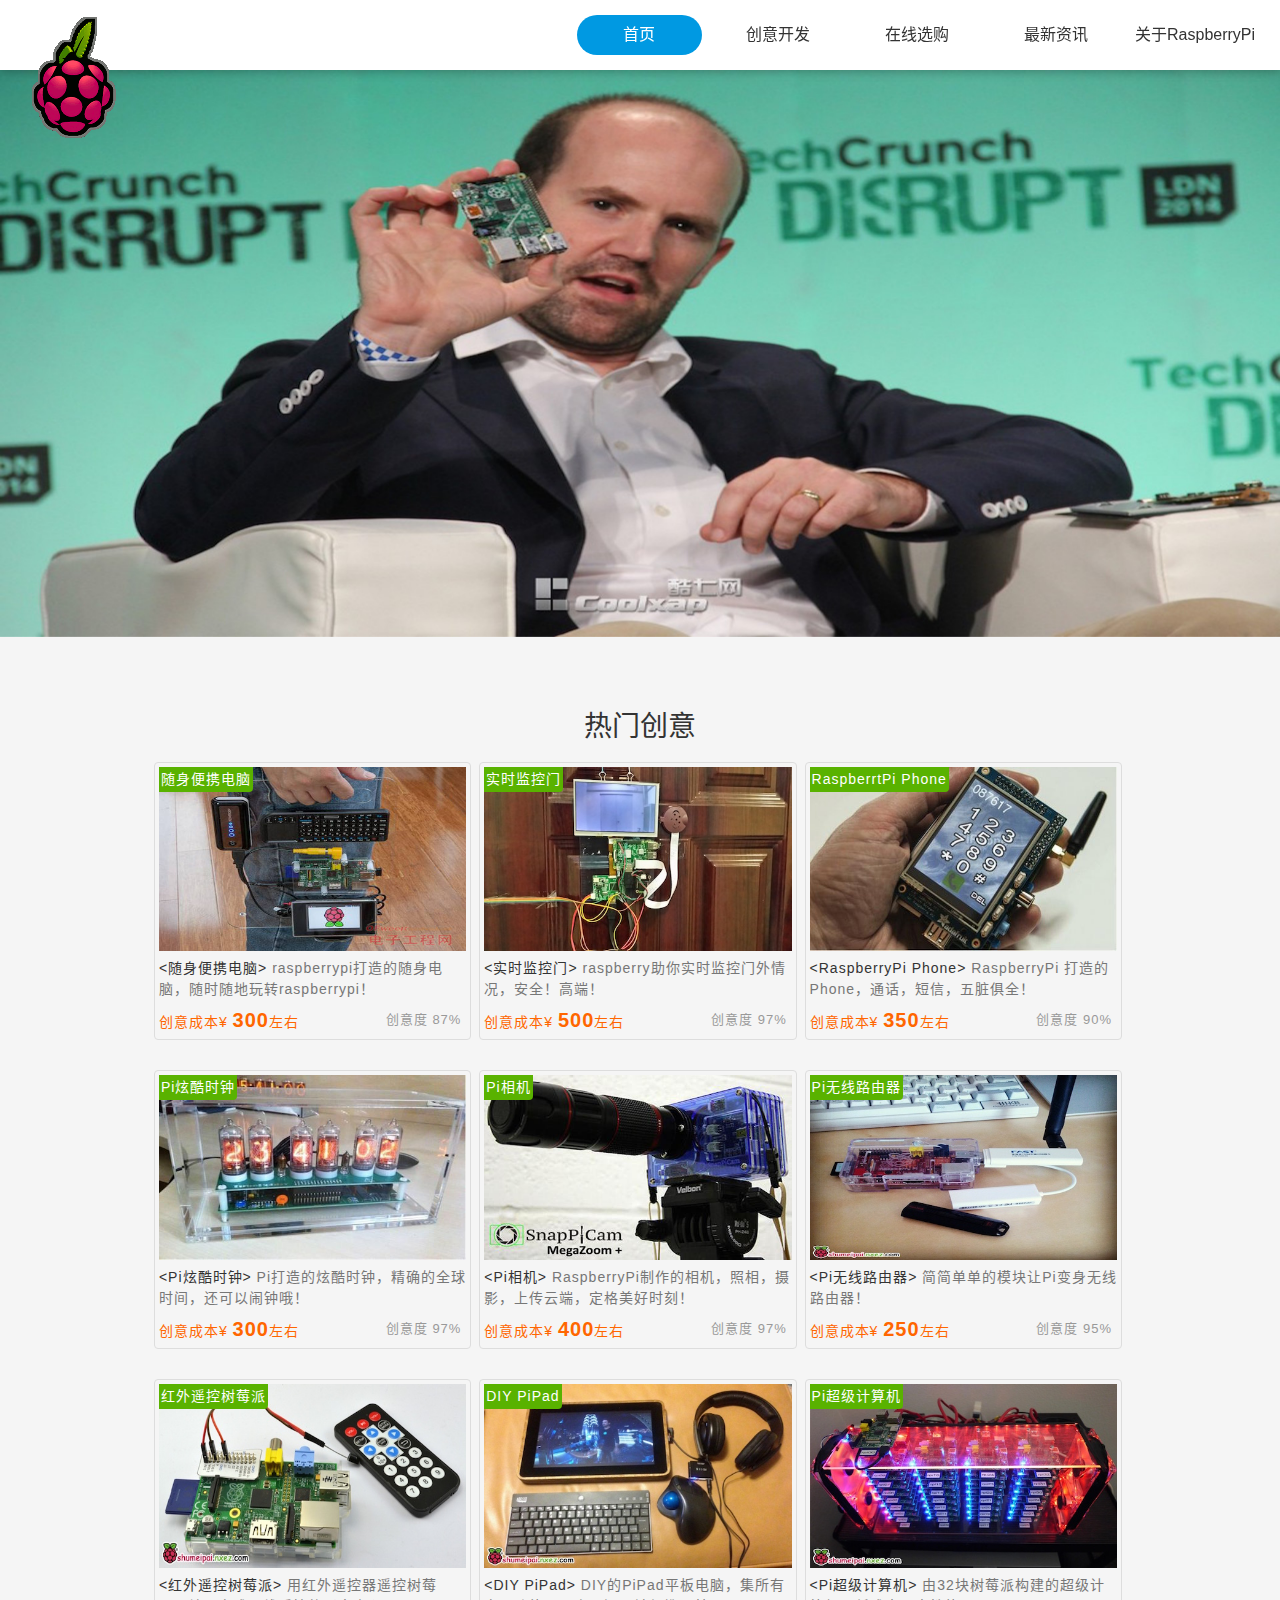
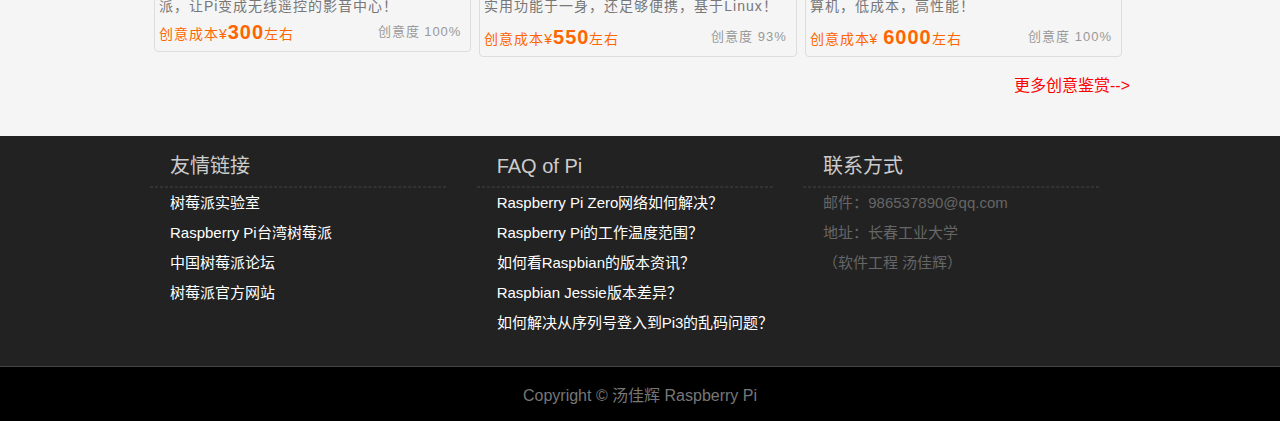
<file: index.html>
<!-- Author: Jiahui Tang -->

<!DOCTYPE html>
<html lang="zh-cn">
<head>
	<meta charset="UTF-8">
	<meta name="viewport" content="width=device-width, initial-scale=1.0, maximum-scale=1.0, user-scalable=no">
	<title>Raspberry Pi</title>
	<link rel="stylesheet" href="css/style.css">
    <link rel="stylesheet" href="css/responsiveslides.css">
    <link rel="stylesheet" href="css/lunbo.css">
    <script src="http://libs.baidu.com/jquery/1.8.3/jquery.min.js"></script>
    <script src="js/responsiveslides.min.js"></script>
</head>
<body>

<header id="header">
	<div class="center">
		<h1 class="logo"></h1>
		<nav class="link">
			<h2 class="none">网站导航</h2>
			<ul>
				<li class="active"><a href="#">首页</a></li>
				<li><a href="chuangyi.html"><span class="xs-hidden">创意</span>开发</a></li>
				<li><a href="shop.html"><span class="xs-hidden">在线</span>选购</a></li>
				<li class="xs-hidden"><a href="news.html">最新资讯</a></li>
				<li><a href="about.html"><span class="xs-hidden">关于</span>RaspberryPi</a></li>
			</ul>
		</nav>
	</div>
</header>

<div id="adver">
    <div class="callbacks_container">
        <ul class="rslides" id="slider4">
            <li><img src="img/index001.jpg" alt=""></li>
            <li><img src="img/index002.jpg" alt=""></li>
            <li><img src="img/index003.jpg" alt=""></li>
            <li><img src="img/index004.jpg" alt=""></li>
        </ul>
    </div>
</div>

<div id="chuangyi">
	<section class="center">
		<h2> 热门创意</h2>
	</section>
	<figure>
		<img src="img/pi1.jpg" alt="热门创意">
		<figcaption>
			<div class="chuangyi_title">
				<strong class="title">&lt;随身便携电脑&gt;</strong> raspberrypi打造的随身电脑，随时随地玩转raspberrypi！
			</div>
			<div class="info">
				<em class="sat">创意度 87%</em>
				<span class="price">创意成本¥ <strong>300</strong>左右</span>
			</div>
			<div class="type">随身便携电脑</div>
		</figcaption>
	</figure>
	<figure>
		<img src="img/pi2.jpg" alt="热门创意">
		<figcaption>
			<div class="chuangyi_title">
				<strong class="title">&lt;实时监控门&gt;</strong> raspberry助你实时监控门外情况，安全！高端！
			</div>
			<div class="info">
				<em class="sat">创意度 97%</em>
				<span class="price">创意成本¥ <strong>500</strong>左右</span>
			</div>
			<div class="type">实时监控门</div>
		</figcaption>
	</figure>
	<figure>
		<img src="img/pi3.jpg" alt="热门创意">
		<figcaption>
			<div class="chuangyi_title">
				<strong class="title">&lt;RaspberryPi Phone&gt;</strong> RaspberryPi 打造的Phone，通话，短信，五脏俱全！
			</div>
			<div class="info">
				<em class="sat">创意度 90%</em>
				<span class="price">创意成本¥ <strong>350</strong>左右</span>
			</div>
			<div class="type">RaspberrtPi Phone</div>
		</figcaption>
	</figure>
	<figure>
		<img src="img/pi4.jpg" alt="热门创意">
		<figcaption>
			<div class="chuangyi_title">
				<strong class="title">&lt;Pi炫酷时钟&gt;</strong> Pi打造的炫酷时钟，精确的全球时间，还可以闹钟哦！
			</div>
			<div class="info">
				<em class="sat">创意度 97%</em>
				<span class="price">创意成本¥ <strong>300</strong>左右</span>
			</div>
			<div class="type">Pi炫酷时钟</div>
		</figcaption>
	</figure>
	<figure>
		<img src="img/pi5.jpg" alt="热门创意">
		<figcaption>
			<div class="chuangyi_title">
				<strong class="title">&lt;Pi相机&gt;</strong> RaspberryPi制作的相机，照相，摄影，上传云端，定格美好时刻！
			</div>
			<div class="info">
				<em class="sat">创意度 97%</em>
				<span class="price">创意成本¥ <strong>400</strong>左右</span>
			</div>
			<div class="type">Pi相机</div>
		</figcaption>
	</figure>
	<figure>
		<img src="img/pi6.jpg" alt="热门创意">
		<figcaption>
			<div class="chuangyi_title">
				<strong class="title">&lt;Pi无线路由器&gt;</strong> 简简单单的模块让Pi变身无线路由器！
			</div>
			<div class="info">
				<em class="sat">创意度 95%</em>
				<span class="price">创意成本¥ <strong>250</strong>左右</span>
			</div>
			<div class="type">Pi无线路由器</div>
		</figcaption>
	</figure>
	<figure>
		<img src="img/pi7.jpg" alt="热门创意">
		<figcaption>
			<div class="chuangyi_title">
				<strong class="title">&lt;红外遥控树莓派&gt;</strong> 用红外遥控器遥控树莓派，让Pi变成无线遥控的影音中心！
			</div>
			<div>
				<em class="sat">创意度 100%</em>
				<span class="price">创意成本¥<strong>300</strong>左右</span>
			</div>
			<div class="type">红外遥控树莓派</div>
		</figcaption>
	</figure>
	<figure>
		<img src="img/pi8.jpg" alt="热门创意">
		<figcaption>
			<div class="chuangyi_title">
				<strong class="title">&lt;DIY PiPad&gt;</strong> DIY的PiPad平板电脑，集所有实用功能于一身，还足够便携，基于Linux！
			</div>
			<div class="info">
				<em class="sat">创意度 93%</em>
				<span class="price">创意成本¥<strong>550</strong>左右</span>
			</div>
			<div class="type">DIY PiPad</div>
		</figcaption>
	</figure>
	<figure>
		<img src="img/pi9.jpg" alt="热门创意">
		<figcaption>
			<div class="chuangyi_title">
				<strong class="title">&lt;Pi超级计算机&gt;</strong> 由32块树莓派构建的超级计算机，低成本，高性能！
			</div>
			<div class="info">
				<em class="sat">创意度 100%</em>
				<span class="price">创意成本¥ <strong>6000</strong>左右</span>
			</div>
			<div class="type">Pi超级计算机</div>
		</figcaption>
	</figure>
</div>
<p style="text-align: right"><a style="color: red" href="more.html">更多创意鉴赏--></a></p>

<footer id="footer">
	<div class="top">
		<div class="block left">
			<h2>友情链接</h2>
			<hr>
			<ul>
				<li><a href=http://shumeipai.nxez.com>树莓派实验室</a></li>
				<li><a href=https://www.raspberrypi.com.tw>Raspberry Pi台湾树莓派</a></li>
				<li><a href=http://www.shumeipai.net/forum.php>中国树莓派论坛</a></li>
				<li><a href=https://www.raspberrypi.org>树莓派官方网站</a></li>
			</ul>
		</div>
		<div class="block center">
			<h2>FAQ of Pi</h2>
			<hr>
			<ul>
				<li><a href=https://www.raspberrypi.com.tw/10055/internet-access-to-raspberry-pi-zero-howto/>Raspberry Pi Zero网络如何解决？</a></li>
				<li><a href=https://www.raspberrypi.com.tw/7911/what-is-the-ideal-raspberry-pi-cpu-temperature-range/>Raspberry Pi的工作温度范围？</a></li>
				<li><a href=https://www.raspberrypi.com.tw/10400/check-what-raspbian-version-you-are-running-on-the-raspberry-pi/>如何看Raspbian的版本资讯？</a></li>
				<li><a href=https://www.raspberrypi.com.tw/10366/differences-between-raspbian-jessie-and-raspbian-jessie-lite/>Raspbian Jessie版本差异？</a></li>
				<li><a href=https://www.raspberrypi.com.tw/10842/raspberry-pi-3-uart-overlay-workaround/>如何解决从序列号登入到Pi3的乱码问题？</a></li>
			</ul>
		</div>
		<div class="block right">
			<h2>联系方式</h2>
			<hr>
			<ul>
				<li>邮件：986537890@qq.com</li>
				<li>地址：长春工业大学</li>
				<li>（软件工程 汤佳辉）</li>
			</ul>
		</div>
	</div>
	<div class="clearfix"></div>
	<div class="bottom">
		Copyright © 汤佳辉 Raspberry Pi
	</div>
</footer>
<script>
    $(function () {
        // Slideshow 4
        $("#slider4").responsiveSlides({
            auto: true,
            pager: true,
            nav: true,
            speed: 100,
            maxwidth: 1920,
            namespace: "callbacks",
            before: function () {
                $('.events').append("<li>before event fired.</li>");
            },
            after: function () {
                $('.events').append("<li>after event fired.</li>");
            }
        });
    });
</script>
</body>
</html>
</file>
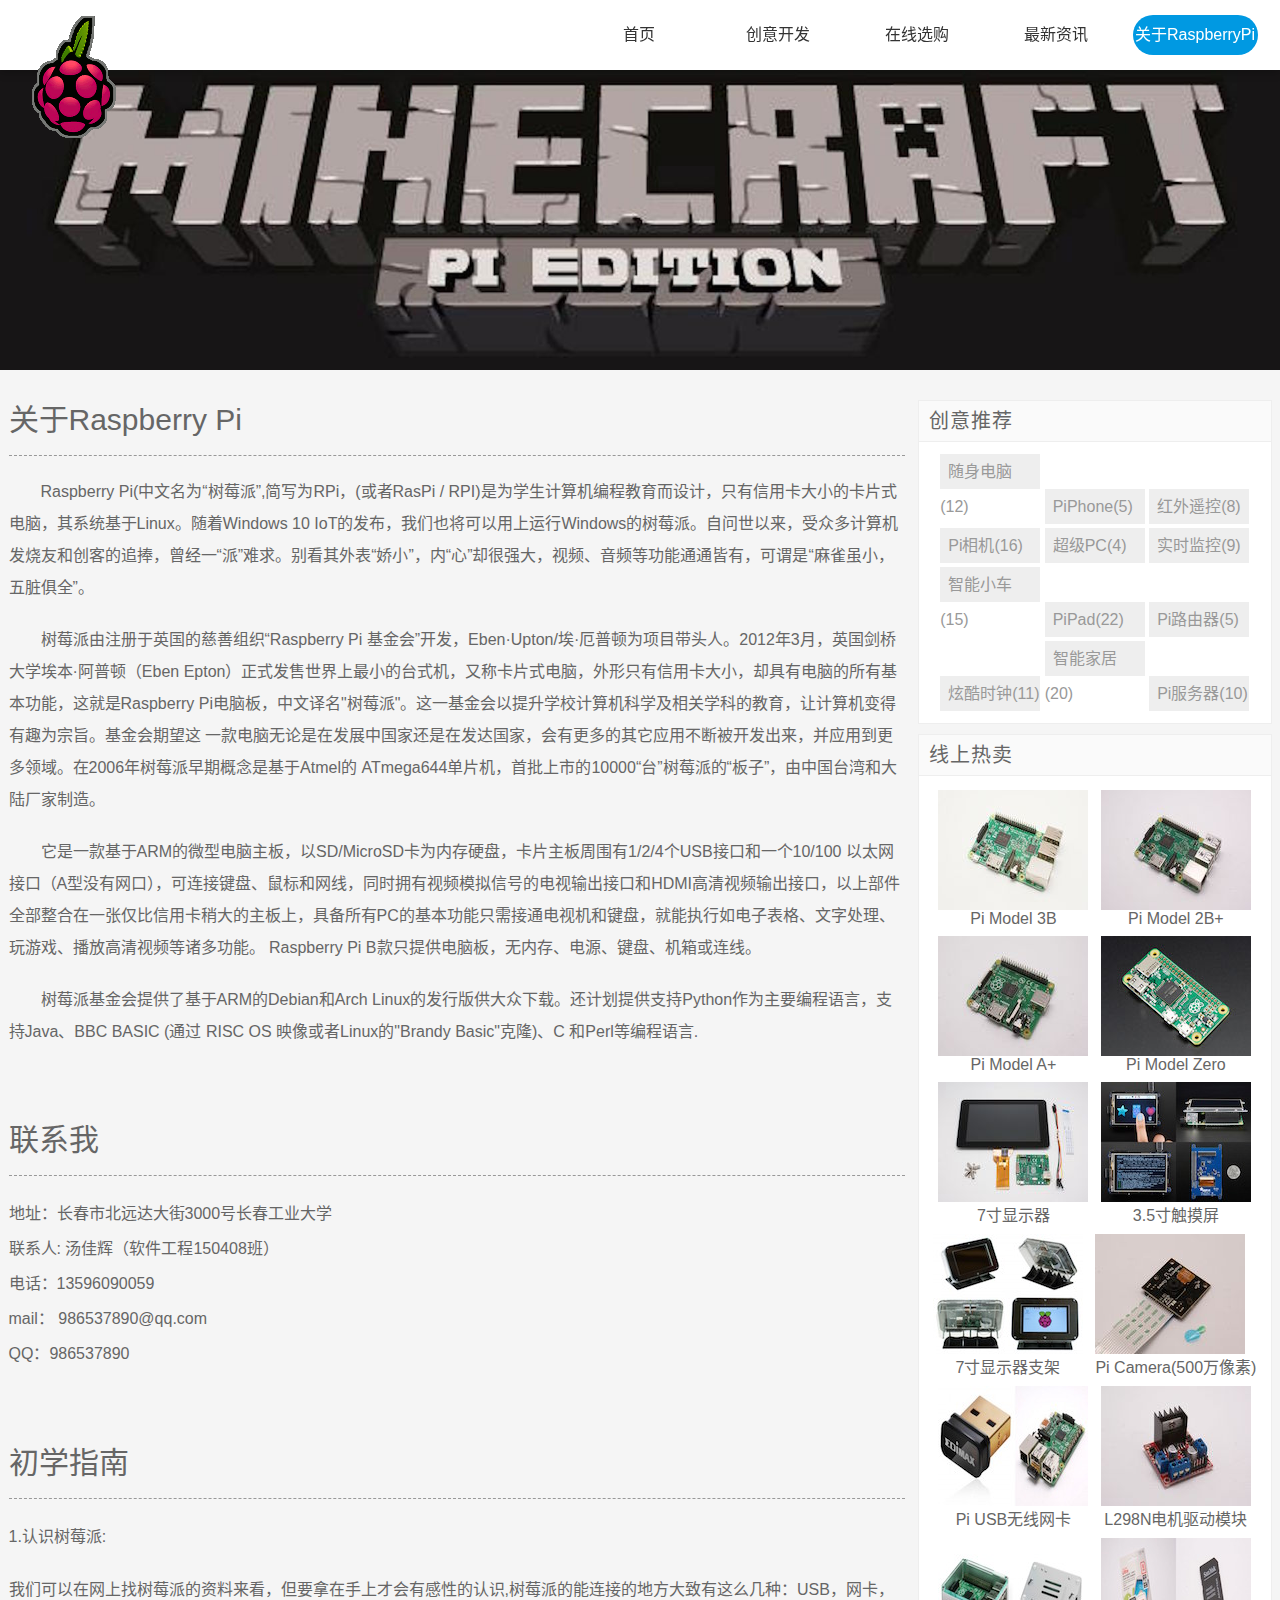
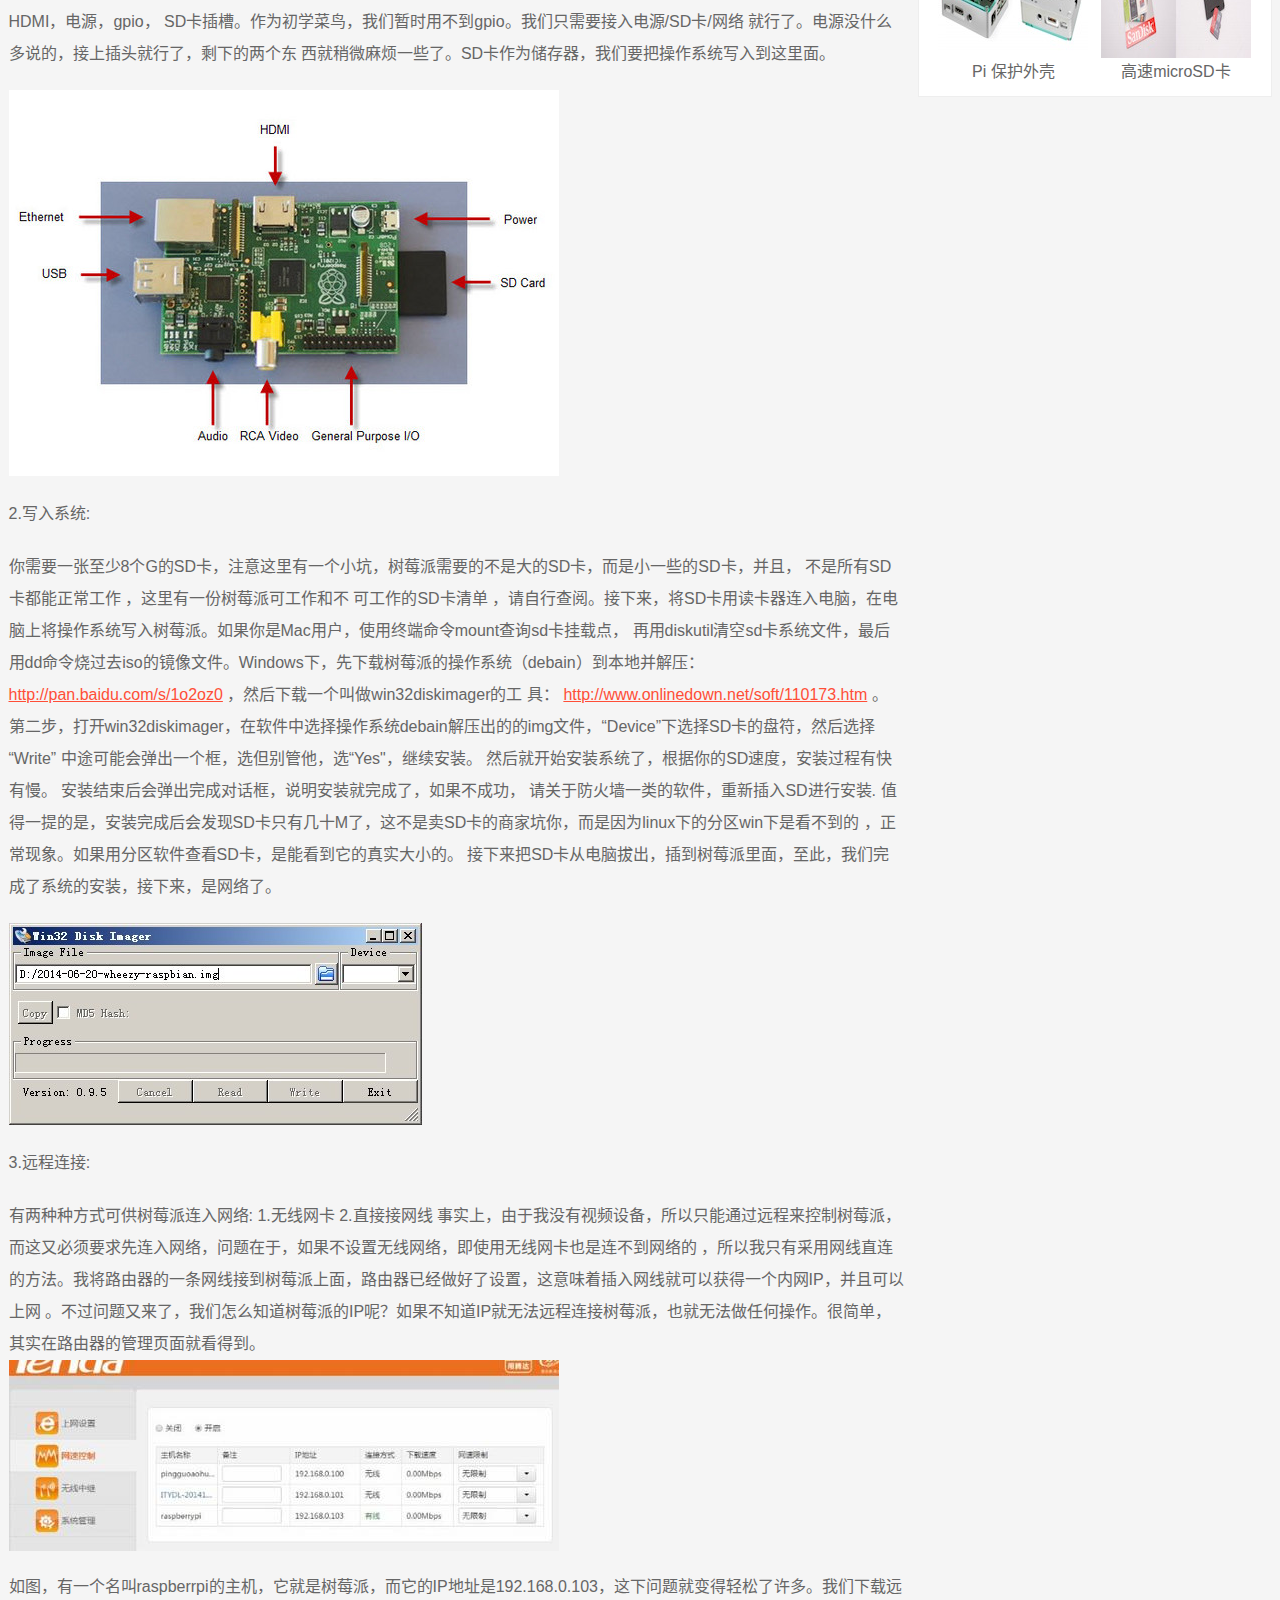
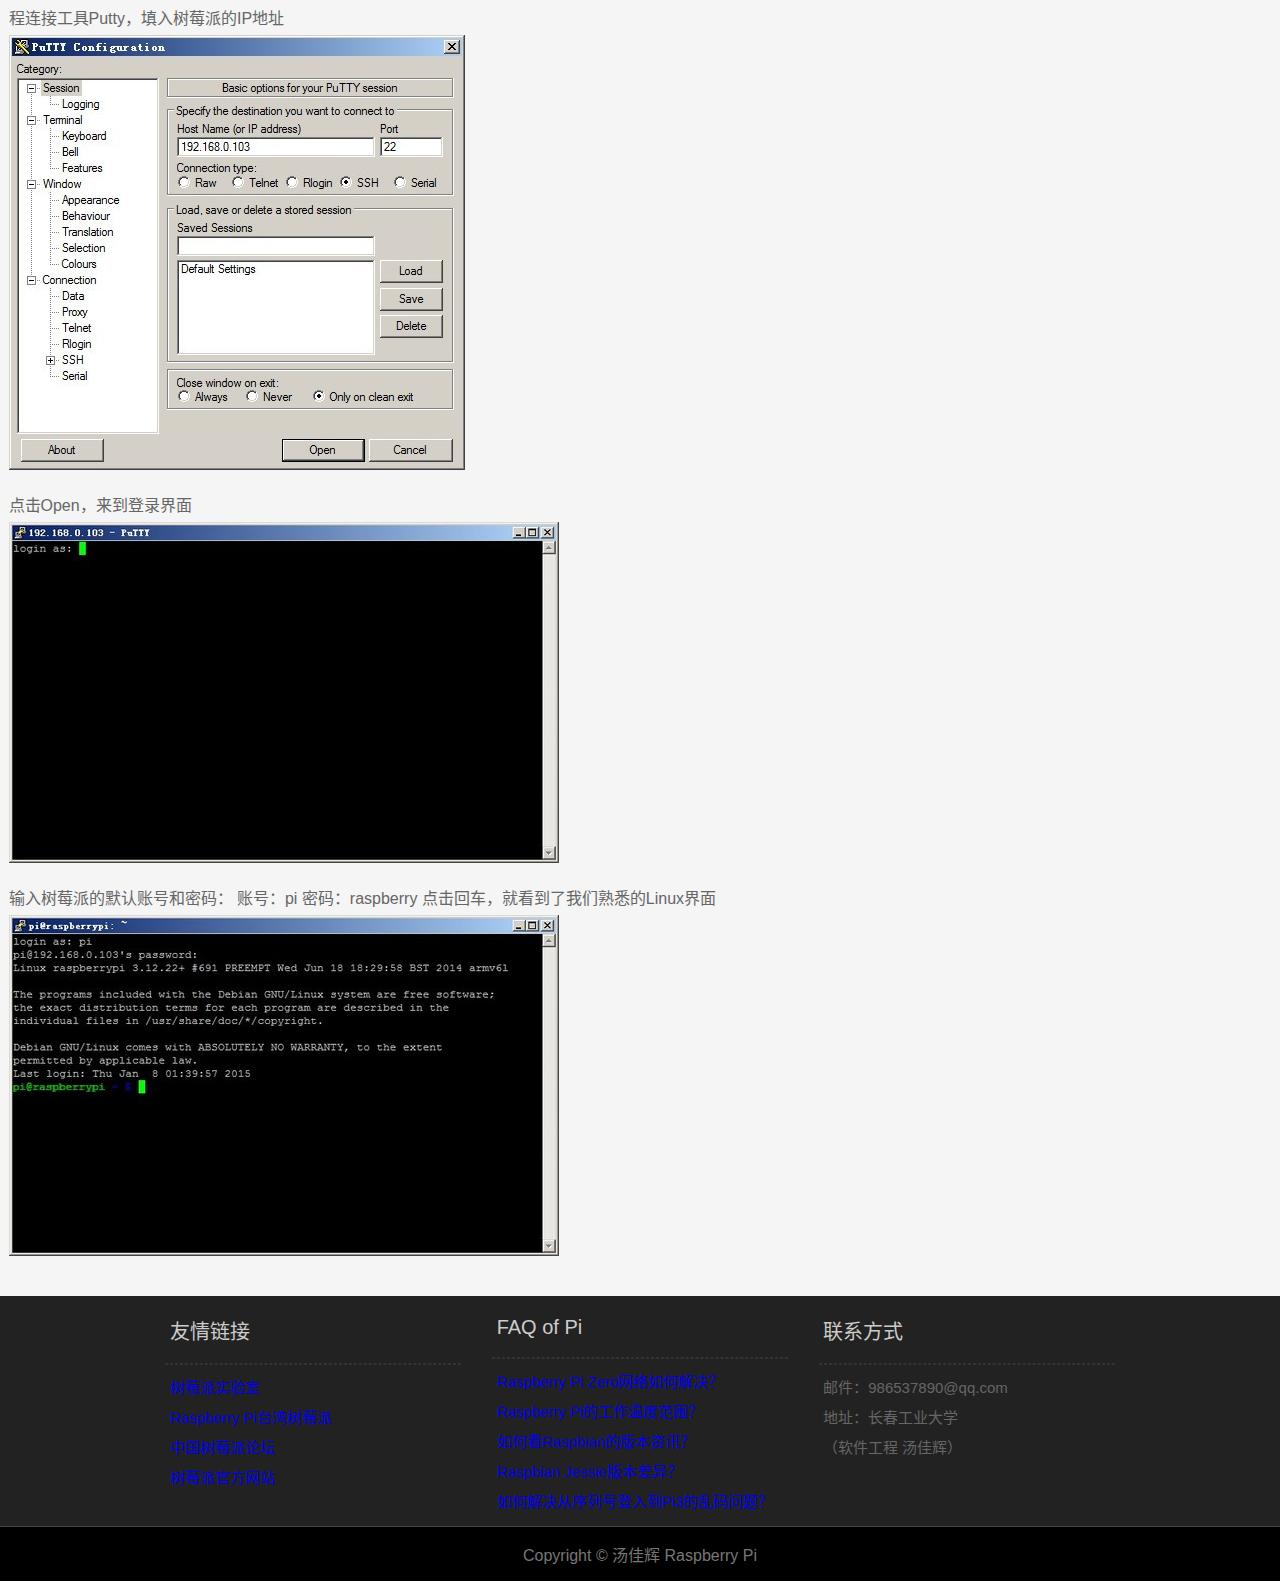
<file: about.html>
<!DOCTYPE html>
<html lang="zh-cn">
<head>
	<meta charset="UTF-8">
	<meta name="viewport" content="width=device-width, initial-scale=1.0, maximum-scale=1.0, user-scalable=no">
	<title>Raspberry Pi</title>
	<link rel="stylesheet" href="css/style.css">
</head>
<body>

<header id="header">
	<div class="center">
		<h1 class="logo"></h1>
		<nav class="link">
			<h2 class="none">网站导航</h2>
			<ul>
                <li><a href="index.html">首页</a></li>
                <li><a href="chuangyi.html"><span class="xs-hidden">创意</span>开发</a></li>
                <li><a href="shop.html"><span class="xs-hidden">在线</span>选购</a></li>
                <li class="xs-hidden"><a href="news.html">最新资讯</a></li>
                <li class="active"><a href="#"><span class="xs-hidden">关于</span>RaspberryPi</a></li>
			</ul>
		</nav>
	</div>
</header>

<div id="headline">
	<img src="img/headline3.jpg" alt="">
</div>

<div id="container">
	<aside class="sidebar">
		<div class="recommend">
			<h2>创意推荐</h2>
			<div class="tag">
				<ul>
                    <li><a href="#">随身电脑(12)</a></li>
                    <li><a href="#">PiPhone(5)</a></li>
                    <li><a href="#">红外遥控(8)</a></li>
                    <li><a href="#">Pi相机(16)</a></li>
                    <li><a href="#">超级PC(4)</a></li>
                    <li><a href="#">实时监控(9)</a></li>
                    <li><a href="#">智能小车(15)</a></li>
                    <li><a href="#">PiPad(22)</a></li>
                    <li><a href="#">Pi路由器(5)</a></li>
                    <li><a href="#">炫酷时钟(11)</a></li>
		    <li><a href="#">智能家居(20)</a></li>
		    <li><a href="#">Pi服务器(10)</a></li>   
				</ul>
			</div>
		</div>
		<div class="hot">
			<h2>线上热卖</h2>
			<div class="figure">
                <figure>
                    <img src="img/hot1.jpg" alt="">
                    <figcaption>Pi Model 3B</figcaption>
                </figure>
                <figure>
                    <img src="img/hot2.jpg" alt="">
                    <figcaption>Pi Model 2B+</figcaption>
                </figure>
                <figure>
                    <img src="img/hot3.jpg" alt="">
                    <figcaption>Pi Model A+</figcaption>
                </figure>
                <figure>
                    <img src="img/hot4.jpg" alt="">
                    <figcaption>Pi Model Zero</figcaption>
                </figure>
                <figure>
                    <img src="img/hot5.jpg" alt="">
                    <figcaption>7寸显示器</figcaption>
                </figure>
                <figure>
                    <img src="img/hot6.jpg" alt="">
                    <figcaption>3.5寸触摸屏</figcaption>
                </figure>
                <figure>
                    <img src="img/hot7.jpg" alt="">
                    <figcaption>7寸显示器支架</figcaption>
                </figure>
                <figure>
                    <img src="img/hot8.jpg" alt="">
                    <figcaption>Pi Camera(500万像素)</figcaption>
                </figure>
                <figure>
                    <img src="img/hot9.jpg" alt="">
                    <figcaption>Pi USB无线网卡</figcaption>
                </figure>
                <figure>
                    <img src="img/hot10.jpg" alt="">
                    <figcaption>L298N电机驱动模块</figcaption>
                </figure>
                <figure>
                    <img src="img/hot11.jpg" alt="">
                    <figcaption>Pi 保护外壳</figcaption>
                </figure>
                <figure>
                    <img src="img/hot12.jpg" alt="">
                    <figcaption>高速microSD卡</figcaption>
                </figure>
            </div>
	</aside>
	<div class="list about">
		<section>
			<h2>关于Raspberry Pi</h2>
			<p style="text-indent: 2em">Raspberry Pi(中文名为“树莓派”,简写为RPi，(或者RasPi / RPI)是为学生计算机编程教育而设计，只有信用卡大小的卡片式电脑，其系统基于Linux。随着Windows 10 IoT的发布，我们也将可以用上运行Windows的树莓派。自问世以来，受众多计算机发烧友和创客的追捧，曾经一“派”难求。别看其外表“娇小”，内“心”却很强大，视频、音频等功能通通皆有，可谓是“麻雀虽小，五脏俱全”。</p>
			<p style="text-indent: 2em">树莓派由注册于英国的慈善组织“Raspberry Pi 基金会”开发，Eben·Upton/埃·厄普顿为项目带头人。2012年3月，英国剑桥大学埃本·阿普顿（Eben Epton）正式发售世界上最小的台式机，又称卡片式电脑，外形只有信用卡大小，却具有电脑的所有基本功能，这就是Raspberry Pi电脑板，中文译名"树莓派"。这一基金会以提升学校计算机科学及相关学科的教育，让计算机变得有趣为宗旨。基金会期望这 一款电脑无论是在发展中国家还是在发达国家，会有更多的其它应用不断被开发出来，并应用到更多领域。在2006年树莓派早期概念是基于Atmel的 ATmega644单片机，首批上市的10000“台”树莓派的“板子”，由中国台湾和大陆厂家制造。</p>
			<p style="text-indent: 2em">它是一款基于ARM的微型电脑主板，以SD/MicroSD卡为内存硬盘，卡片主板周围有1/2/4个USB接口和一个10/100 以太网接口（A型没有网口），可连接键盘、鼠标和网线，同时拥有视频模拟信号的电视输出接口和HDMI高清视频输出接口，以上部件全部整合在一张仅比信用卡稍大的主板上，具备所有PC的基本功能只需接通电视机和键盘，就能执行如电子表格、文字处理、玩游戏、播放高清视频等诸多功能。 Raspberry Pi B款只提供电脑板，无内存、电源、键盘、机箱或连线。</p>
			<p style="text-indent: 2em">树莓派基金会提供了基于ARM的Debian和Arch Linux的发行版供大众下载。还计划提供支持Python作为主要编程语言，支持Java、BBC BASIC (通过 RISC OS 映像或者Linux的"Brandy Basic"克隆)、C 和Perl等编程语言.</p>
		</section>
		<p>&nbsp;</p>
		<section>
			<h2>联系我</h2>
			<address>
				<ul>
					<li>地址：长春市北远达大街3000号长春工业大学 </li>
					<li>联系人: 汤佳辉（软件工程150408班） </li>
					<li>电话：13596090059   </li>
					<li>mail： 986537890@qq.com </li>
					<li>QQ：986537890 </li>
				</ul>
			</address>
		</section>
        <p>&nbsp;</p>
        <section>
            <h2>初学指南</h2>
            <address>
                <ul>
                    <li>1.认识树莓派:
			<p>我们可以在网上找树莓派的资料来看，但要拿在手上才会有感性的认识,树莓派的能连接的地方大致有这么几种：USB，网卡，HDMI，电源，gpio，
			SD卡插槽。作为初学菜鸟，我们暂时用不到gpio。我们只需要接入电源/SD卡/网络 就行了。电源没什么多说的，接上插头就行了，剩下的两个东
			西就稍微麻烦一些了。SD卡作为储存器，我们要把操作系统写入到这里面。</p>
			<img src="img/renshi.jpg">
			</li>
			<p></p>	
                    <li>2.写入系统:
			<p>你需要一张至少8个G的SD卡，注意这里有一个小坑，树莓派需要的不是大的SD卡，而是小一些的SD卡，并且， 不是所有SD卡都能正常工作 ，这里有一份树莓派可工作和不
			可工作的SD卡清单 ，请自行查阅。接下来，将SD卡用读卡器连入电脑，在电脑上将操作系统写入树莓派。如果你是Mac用户，使用终端命令mount查询sd卡挂载点，
			再用diskutil清空sd卡系统文件，最后用dd命令烧过去iso的镜像文件。Windows下，先下载树莓派的操作系统（debain）到本地并解压：
			<a href=http://pan.baidu.com/s/1o2oz0>http://pan.baidu.com/s/1o2oz0</a> ，然后下载一个叫做win32diskimager的工
			具： <a href=http://www.onlinedown.net/soft/110173.htm>http://www.onlinedown.net/soft/110173.htm</a> 。
			第二步，打开win32diskimager，在软件中选择操作系统debain解压出的的img文件，“Device”下选择SD卡的盘符，然后选择“Write”
			中途可能会弹出一个框，选但别管他，选“Yes"，继续安装。
			然后就开始安装系统了，根据你的SD速度，安装过程有快有慢。 安装结束后会弹出完成对话框，说明安装就完成了，如果不成功，
			请关于防火墙一类的软件，重新插入SD进行安装.
			值得一提的是，安装完成后会发现SD卡只有几十M了，这不是卖SD卡的商家坑你，而是因为linux下的分区win下是看不到的
			，正常现象。如果用分区软件查看SD卡，是能看到它的真实大小的。
			接下来把SD卡从电脑拔出，插到树莓派里面，至此，我们完成了系统的安装，接下来，是网络了。</p>
			<img src="img/shaoxitong.jpg">
			</li>
			<p></p>
                    <li>3.远程连接:
			<p>有两种种方式可供树莓派连入网络: 1.无线网卡 2.直接接网线
			事实上，由于我没有视频设备，所以只能通过远程来控制树莓派，而这又必须要求先连入网络，问题在于，如果不设置无线网络，即使用无线网卡也是连不到网络的
			，所以我只有采用网线直连的方法。我将路由器的一条网线接到树莓派上面，路由器已经做好了设置，这意味着插入网线就可以获得一个内网IP，并且可以上网
			。不过问题又来了，我们怎么知道树莓派的IP呢？如果不知道IP就无法远程连接树莓派，也就无法做任何操作。很简单，其实在路由器的管理页面就看得到。
			<img src="img/zhaoip.jpg">
			</p>
			<p>如图，有一个名叫raspberrpi的主机，它就是树莓派，而它的IP地址是192.168.0.103，这下问题就变得轻松了许多。我们下载远程连接工具Putty，填入树莓派的IP地址
			<img src="img/putty.jpg">
			</p>
			<p>点击Open，来到登录界面
			<img src="img/denglu.jpg">
			</p>
			<p>输入树莓派的默认账号和密码：
			账号：pi
			密码：raspberry
			点击回车，就看到了我们熟悉的Linux界面
			<img src="img/linux.jpg">
			</p>
                </ul>
            </address>
        </section>
	</div>
</div>

<footer id="footer">
	<div class="top">
		<div class="block left">
			<h2>友情链接</h2>
			<hr>
			<ul>
				<li><a href=http://shumeipai.nxez.com>树莓派实验室</a></li>
				<li><a href=https://www.raspberrypi.com.tw>Raspberry Pi台湾树莓派</a></li>
				<li><a href=http://www.shumeipai.net/forum.php>中国树莓派论坛</a></li>
				<li><a href=https://www.raspberrypi.org>树莓派官方网站</a></li>
			</ul>
		</div>
		<div class="block center">
			<h2>FAQ of Pi</h2>
			<hr>
			<ul>
				<li><a href=https://www.raspberrypi.com.tw/10055/internet-access-to-raspberry-pi-zero-howto/>Raspberry Pi Zero网络如何解决？</a></li>
				<li><a href=https://www.raspberrypi.com.tw/7911/what-is-the-ideal-raspberry-pi-cpu-temperature-range/>Raspberry Pi的工作温度范围？</a></li>
				<li><a href=https://www.raspberrypi.com.tw/10400/check-what-raspbian-version-you-are-running-on-the-raspberry-pi/>如何看Raspbian的版本资讯？</a></li>
				<li><a href=https://www.raspberrypi.com.tw/10366/differences-between-raspbian-jessie-and-raspbian-jessie-lite/>Raspbian Jessie版本差异？</a></li>
				<li><a href=https://www.raspberrypi.com.tw/10842/raspberry-pi-3-uart-overlay-workaround/>如何解决从序列号登入到Pi3的乱码问题？</a></li>
			</ul>
		</div>
		<div class="block right">
			<h2>联系方式</h2>
			<hr>
			<ul>
				<li>邮件：986537890@qq.com</li>
				<li>地址：长春工业大学</li>
				<li>（软件工程 汤佳辉）</li>
			</ul>
		</div>
	</div>
	<div class="clearfix"></div>
	<div class="bottom">
		Copyright © 汤佳辉 Raspberry Pi
	</div>
</footer>
</body>
</html>
</file>
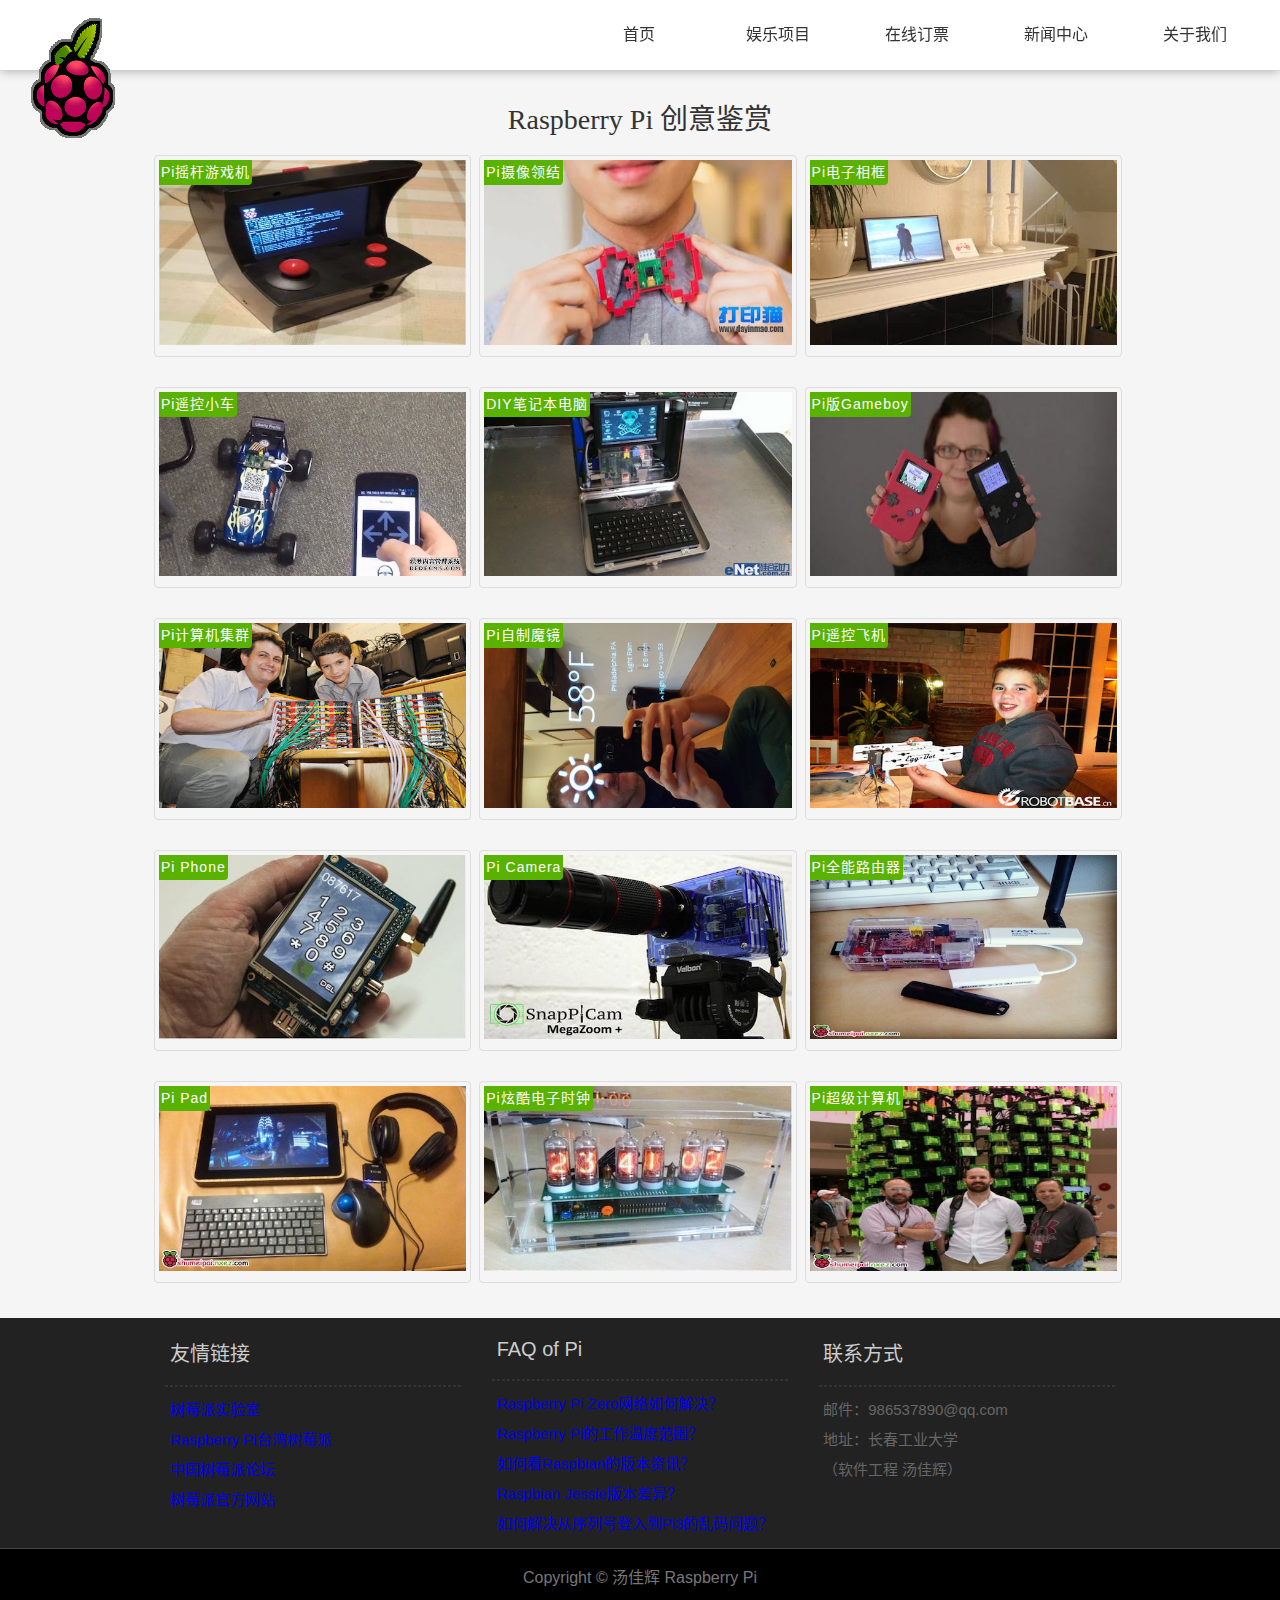
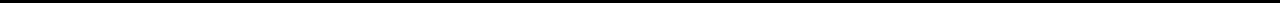
<file: more.html>
<!DOCTYPE html>
<html lang="zh-cn">
<head>
	<meta charset="UTF-8">
	<meta name="viewport" content="width=device-width, initial-scale=1.0, maximum-scale=1.0, user-scalable=no">
	<title>Raspberry Pi</title>
	<link rel="stylesheet" href="css/style.css">
</head>
<body>

<header id="header">
	<div class="center">
		<h1 class="logo"></h1>
		<nav class="link">
			<h2 class="none">网站导航</h2>
			<ul>
				<li><a href="index.html">首页</a></li>
				<li><a href="chuangyi.html"><span class="xs-hidden">娱乐</span>项目</a></li>
				<li><a href="shop.html"><span class="xs-hidden">在线</span>订票</a></li>
				<li class="xs-hidden"><a href="news.html">新闻中心</a></li>
				<li><a href="about.html"><span class="xs-hidden">关于</span>我们</a></li>
			</ul>
		</nav>
	</div>
</header>

<div id="chuangyi" style="margin-top: 120px">
	<section class="center">
		<h2>Raspberry Pi 创意鉴赏</h2>
	</section>
	<figure>
		<img src="img/m1.jpg" alt="创意鉴赏">
        <figcaption>
            <div class="type">Pi摇杆游戏机</div>
        </figcaption>
	</figure>
	<figure>
		<img src="img/m2.jpg" alt="创意鉴赏">
        <figcaption>
            <div class="type">Pi摄像领结</div>
        </figcaption>
	</figure>
	<figure>
		<img src="img/m3.jpg" alt="创意鉴赏">
        <figcaption>
            <div class="type">Pi电子相框</div>
        </figcaption>
	</figure>
	<figure>
		<img src="img/m4.jpg" alt="创意鉴赏">
        <figcaption>
            <div class="type">Pi遥控小车</div>
        </figcaption>
	</figure>
	<figure>
		<img src="img/m5.jpg" alt="创意鉴赏">
        <figcaption>
            <div class="type">DIY笔记本电脑</div>
        </figcaption>
	</figure>
	<figure>
		<img src="img/m6.jpg" alt="创意鉴赏">
        <figcaption>
            <div class="type">Pi版Gameboy</div>
        </figcaption>
	</figure>
    <figure>
        <img src="img/m7.jpg" alt="创意鉴赏">
        <figcaption>
            <div class="type">Pi计算机集群</div>
        </figcaption>
    </figure>
    <figure>
        <img src="img/m8.jpg" alt="创意鉴赏">
        <figcaption>
            <div class="type">Pi自制魔镜</div>
        </figcaption>
    </figure>
    <figure>
        <img src="img/m9.jpg" alt="创意鉴赏">
        <figcaption>
            <div class="type">Pi遥控飞机</div>
        </figcaption>
    </figure>
    <figure>
        <img src="img/m10.jpg" alt="创意鉴赏">
        <figcaption>
            <div class="type">Pi Phone</div>
        </figcaption>
    </figure>
    <figure>
        <img src="img/m11.jpg" alt="创意鉴赏">
        <figcaption>
            <div class="type">Pi Camera</div>
        </figcaption>
    </figure>
    <figure>
        <img src="img/m12.jpg" alt="创意鉴赏">
        <figcaption>
            <div class="type">Pi全能路由器</div>
        </figcaption>
    </figure>
    <figure>
        <img src="img/m13.jpg" alt="创意鉴赏">
        <figcaption>
            <div class="type">Pi Pad</div>
        </figcaption>
    </figure>
    <figure>
        <img src="img/m14.jpg" alt="创意鉴赏">
        <figcaption>
            <div class="type">Pi炫酷电子时钟</div>
        </figcaption>
    </figure>
    <figure>
	<img src="img/m15.jpg" alt="创意鉴赏">
	<figcaption>
	    <div class="type">Pi超级计算机</div>
	</figcaption>
    </figure>
</div>
<footer id="footer">
	<div class="top">
		<div class="block left">
			<h2>友情链接</h2>
			<hr>
			<ul>
				<li><a href=http://shumeipai.nxez.com>树莓派实验室</a></li>
				<li><a href=https://www.raspberrypi.com.tw>Raspberry Pi台湾树莓派</a></li>
				<li><a href=http://www.shumeipai.net/forum.php>中国树莓派论坛</a></li>
				<li><a href=https://www.raspberrypi.org>树莓派官方网站</a></li>
			</ul>
		</div>
		<div class="block center">
			<h2>FAQ of Pi</h2>
			<hr>
			<ul>
				<li><a href=https://www.raspberrypi.com.tw/10055/internet-access-to-raspberry-pi-zero-howto/>Raspberry Pi Zero网络如何解决？</a></li>
				<li><a href=https://www.raspberrypi.com.tw/7911/what-is-the-ideal-raspberry-pi-cpu-temperature-range/>Raspberry Pi的工作温度范围？</a></li>
				<li><a href=https://www.raspberrypi.com.tw/10400/check-what-raspbian-version-you-are-running-on-the-raspberry-pi/>如何看Raspbian的版本资讯？</a></li>
				<li><a href=https://www.raspberrypi.com.tw/10366/differences-between-raspbian-jessie-and-raspbian-jessie-lite/>Raspbian Jessie版本差异？</a></li>
				<li><a href=https://www.raspberrypi.com.tw/10842/raspberry-pi-3-uart-overlay-workaround/>如何解决从序列号登入到Pi3的乱码问题？</a></li>
			</ul>
		</div>
		<div class="block right">
			<h2>联系方式</h2>
			<hr>
			<ul>
				<li>邮件：986537890@qq.com</li>
				<li>地址：长春工业大学</li>
				<li>（软件工程 汤佳辉）</li>
			</ul>
		</div>
	</div>
	<div class="clearfix"></div>
	<div class="bottom">
		Copyright © 汤佳辉 Raspberry Pi
	</div>
</footer>
</body>
</html>
</file>
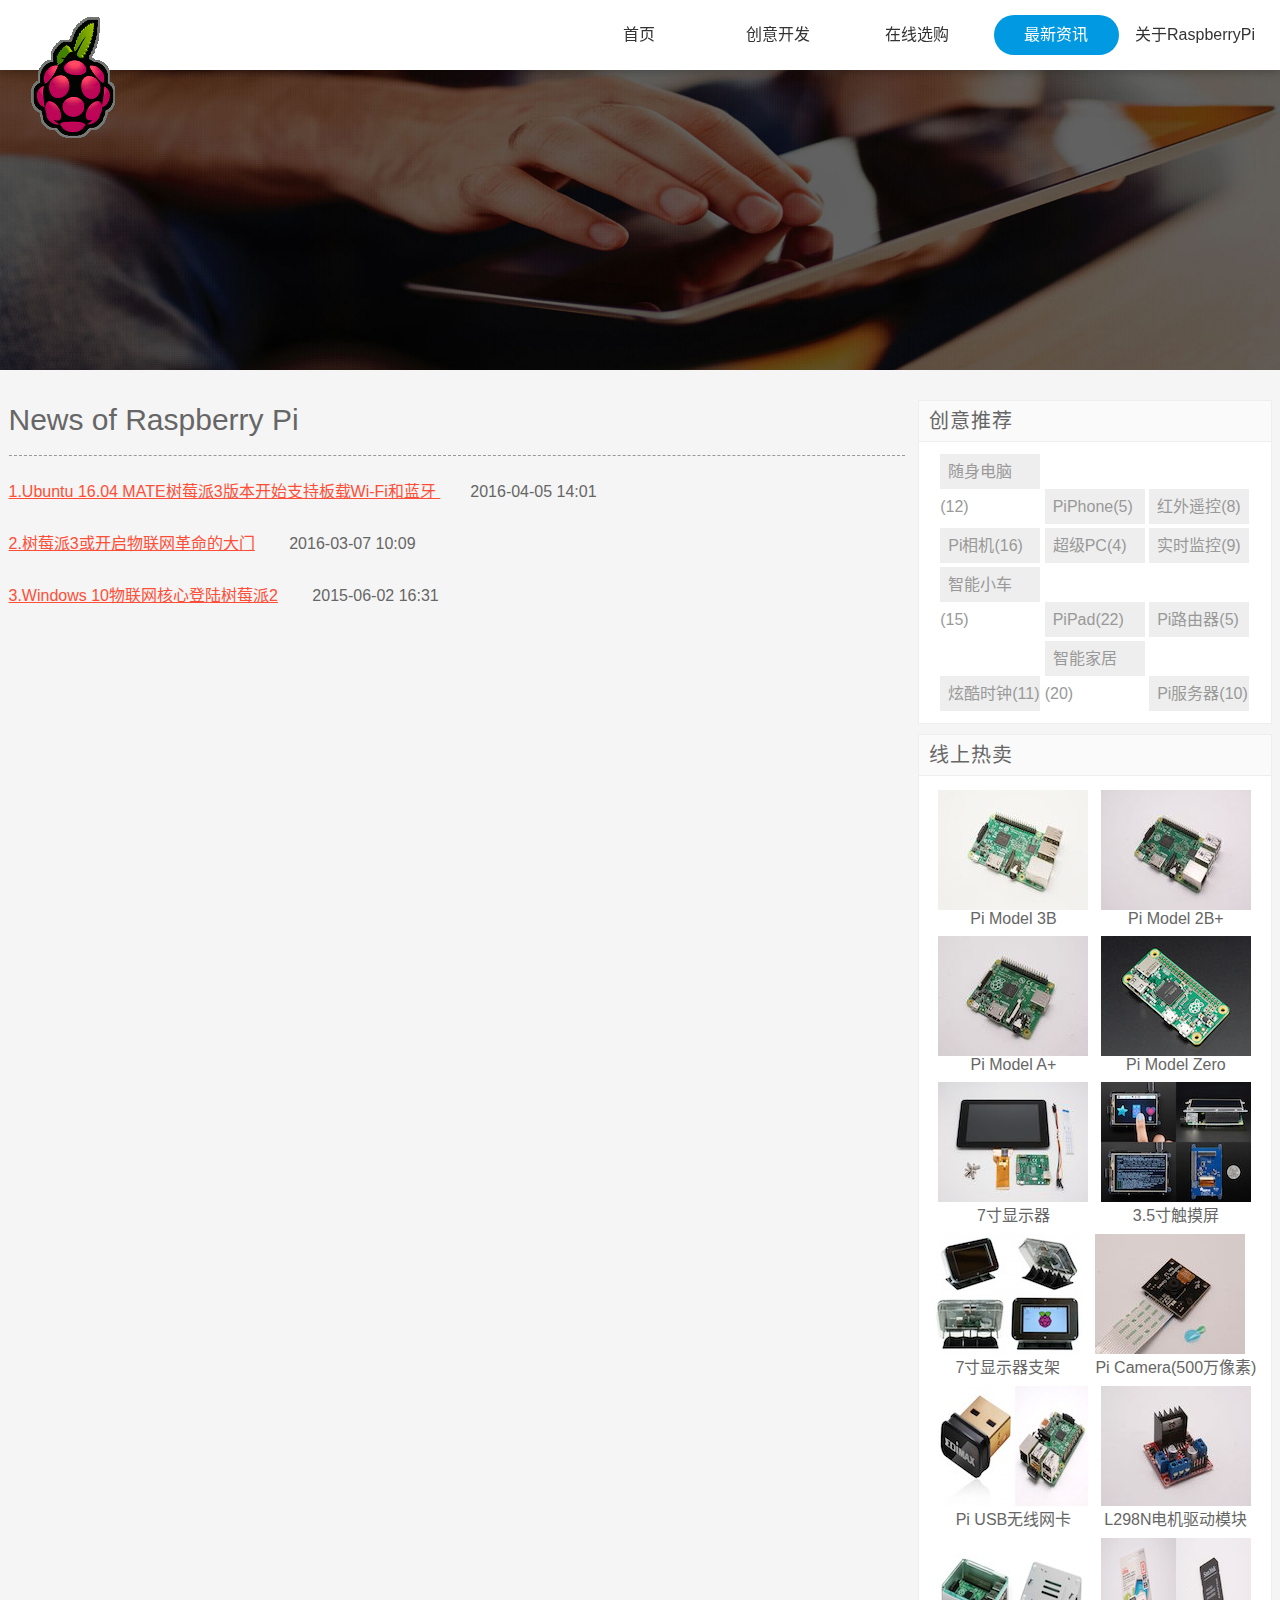
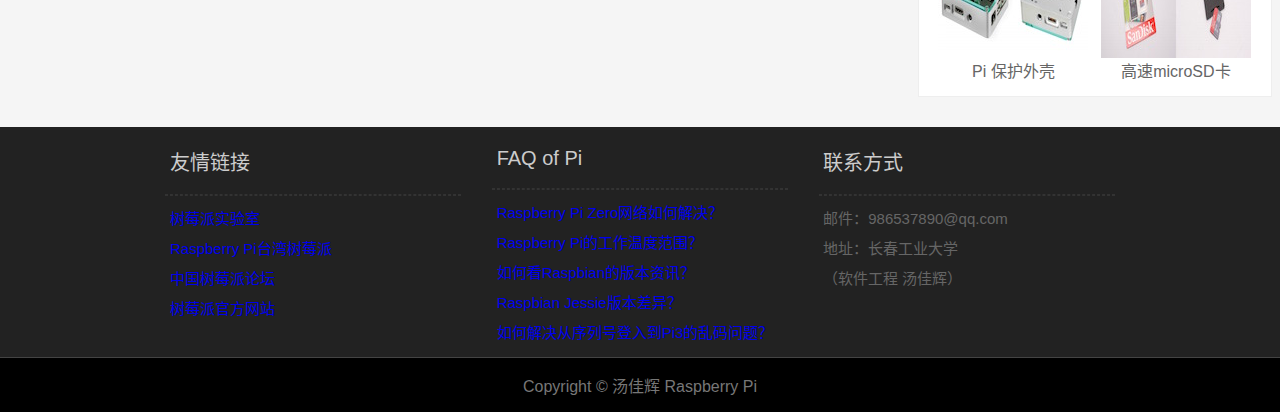
<file: news.html>
<!DOCTYPE html>
<html lang="zh-cn">
<head>
	<meta charset="UTF-8">
	<meta name="viewport" content="width=device-width, initial-scale=1.0, maximum-scale=1.0, user-scalable=no">
	<title>Raspberry Pi</title>
	<link rel="stylesheet" href="css/style.css">
</head>
<body>

<header id="header">
	<div class="center">
		<h1 class="logo"></h1>
		<nav class="link">
			<h2 class="none">网站导航</h2>
			<ul>
                <li><a href="index.html">首页</a></li>
                <li><a href="chuangyi.html"><span class="xs-hidden">创意</span>开发</a></li>
                <li><a href="shop.html"><span class="xs-hidden">在线</span>选购</a></li>
                <li class="xs-hidden active"><a href="#">最新资讯</a></li>
                <li><a href="about.html"><span class="xs-hidden">关于</span>RaspberryPi</a></li>
			</ul>
		</nav>
	</div>
</header>

<div id="headline">
	<img src="img/headline2.jpg" alt="">
</div>

<div id="container">
	<aside class="sidebar">
		<div class="recommend">
			<h2>创意推荐</h2>
			<div class="tag">
				<ul>
                    <li><a href="#">随身电脑(12)</a></li>
                    <li><a href="#">PiPhone(5)</a></li>
                    <li><a href="#">红外遥控(8)</a></li>
                    <li><a href="#">Pi相机(16)</a></li>
                    <li><a href="#">超级PC(4)</a></li>
                    <li><a href="#">实时监控(9)</a></li>
                    <li><a href="#">智能小车(15)</a></li>
                    <li><a href="#">PiPad(22)</a></li>
                    <li><a href="#">Pi路由器(5)</a></li>
                    <li><a href="#">炫酷时钟(11)</a></li>
		    <li><a href="#">智能家居(20)</a></li>
		    <li><a href="#">Pi服务器(10)</a></li>   
				</ul>
			</div>
		</div>
		<div class="hot">
			<h2>线上热卖</h2>
			<div class="figure">
                <figure>
                    <img src="img/hot1.jpg" alt="">
                    <figcaption>Pi Model 3B</figcaption>
                </figure>
                <figure>
                    <img src="img/hot2.jpg" alt="">
                    <figcaption>Pi Model 2B+</figcaption>
                </figure>
                <figure>
                    <img src="img/hot3.jpg" alt="">
                    <figcaption>Pi Model A+</figcaption>
                </figure>
                <figure>
                    <img src="img/hot4.jpg" alt="">
                    <figcaption>Pi Model Zero</figcaption>
                </figure>
                <figure>
                    <img src="img/hot5.jpg" alt="">
                    <figcaption>7寸显示器</figcaption>
                </figure>
                <figure>
                    <img src="img/hot6.jpg" alt="">
                    <figcaption>3.5寸触摸屏</figcaption>
                </figure>
                <figure>
                    <img src="img/hot7.jpg" alt="">
                    <figcaption>7寸显示器支架</figcaption>
                </figure>
                <figure>
                    <img src="img/hot8.jpg" alt="">
                    <figcaption>Pi Camera(500万像素)</figcaption>
                </figure>
                <figure>
                    <img src="img/hot9.jpg" alt="">
                    <figcaption>Pi USB无线网卡</figcaption>
                </figure>
                <figure>
                    <img src="img/hot10.jpg" alt="">
                    <figcaption>L298N电机驱动模块</figcaption>
                </figure>
                <figure>
                    <img src="img/hot11.jpg" alt="">
                    <figcaption>Pi 保护外壳</figcaption>
                </figure>
                <figure>
                    <img src="img/hot12.jpg" alt="">
                    <figcaption>高速microSD卡</figcaption>
                </figure>
            </div>
	</aside>
    <div class="list about">
        <section>
            <h2>News of Raspberry Pi</h2>
            <p><a href="news1.html">1.Ubuntu 16.04 MATE树莓派3版本开始支持板载Wi-Fi和蓝牙 </a><span style="font-size: 16px;margin-left: 30px">2016-04-05 14:01</span></p>
            <p><a href="news2.html">2.树莓派3或开启物联网革命的大门</a> <span style="font-size: 16px;margin-left: 30px">2016-03-07 10:09</span></p>
            <p><a href="news3.html">3.Windows 10物联网核心登陆树莓派2</a> <span style="font-size: 16px;margin-left: 30px">2015-06-02 16:31</span></p>
        </section>
    </div>
</div>
<footer id="footer">
	<div class="top">
		<div class="block left">
			<h2>友情链接</h2>
			<hr>
			<ul>
				<li><a href=http://shumeipai.nxez.com>树莓派实验室</a></li>
				<li><a href=https://www.raspberrypi.com.tw>Raspberry Pi台湾树莓派</a></li>
				<li><a href=http://www.shumeipai.net/forum.php>中国树莓派论坛</a></li>
				<li><a href=https://www.raspberrypi.org>树莓派官方网站</a></li>
			</ul>
		</div>
		<div class="block center">
			<h2>FAQ of Pi</h2>
			<hr>
			<ul>
				<li><a href=https://www.raspberrypi.com.tw/10055/internet-access-to-raspberry-pi-zero-howto/>Raspberry Pi Zero网络如何解决？</a></li>
				<li><a href=https://www.raspberrypi.com.tw/7911/what-is-the-ideal-raspberry-pi-cpu-temperature-range/>Raspberry Pi的工作温度范围？</a></li>
				<li><a href=https://www.raspberrypi.com.tw/10400/check-what-raspbian-version-you-are-running-on-the-raspberry-pi/>如何看Raspbian的版本资讯？</a></li>
				<li><a href=https://www.raspberrypi.com.tw/10366/differences-between-raspbian-jessie-and-raspbian-jessie-lite/>Raspbian Jessie版本差异？</a></li>
				<li><a href=https://www.raspberrypi.com.tw/10842/raspberry-pi-3-uart-overlay-workaround/>如何解决从序列号登入到Pi3的乱码问题？</a></li>
			</ul>
		</div>
		<div class="block right">
			<h2>联系方式</h2>
			<hr>
			<ul>
				<li>邮件：986537890@qq.com</li>
				<li>地址：长春工业大学</li>
				<li>（软件工程 汤佳辉）</li>
			</ul>
		</div>
	</div>
	<div class="clearfix"></div>
	<div class="bottom">
		Copyright © 汤佳辉 Raspberry Pi
	</div>
</footer>
</body>
</html>
</file>
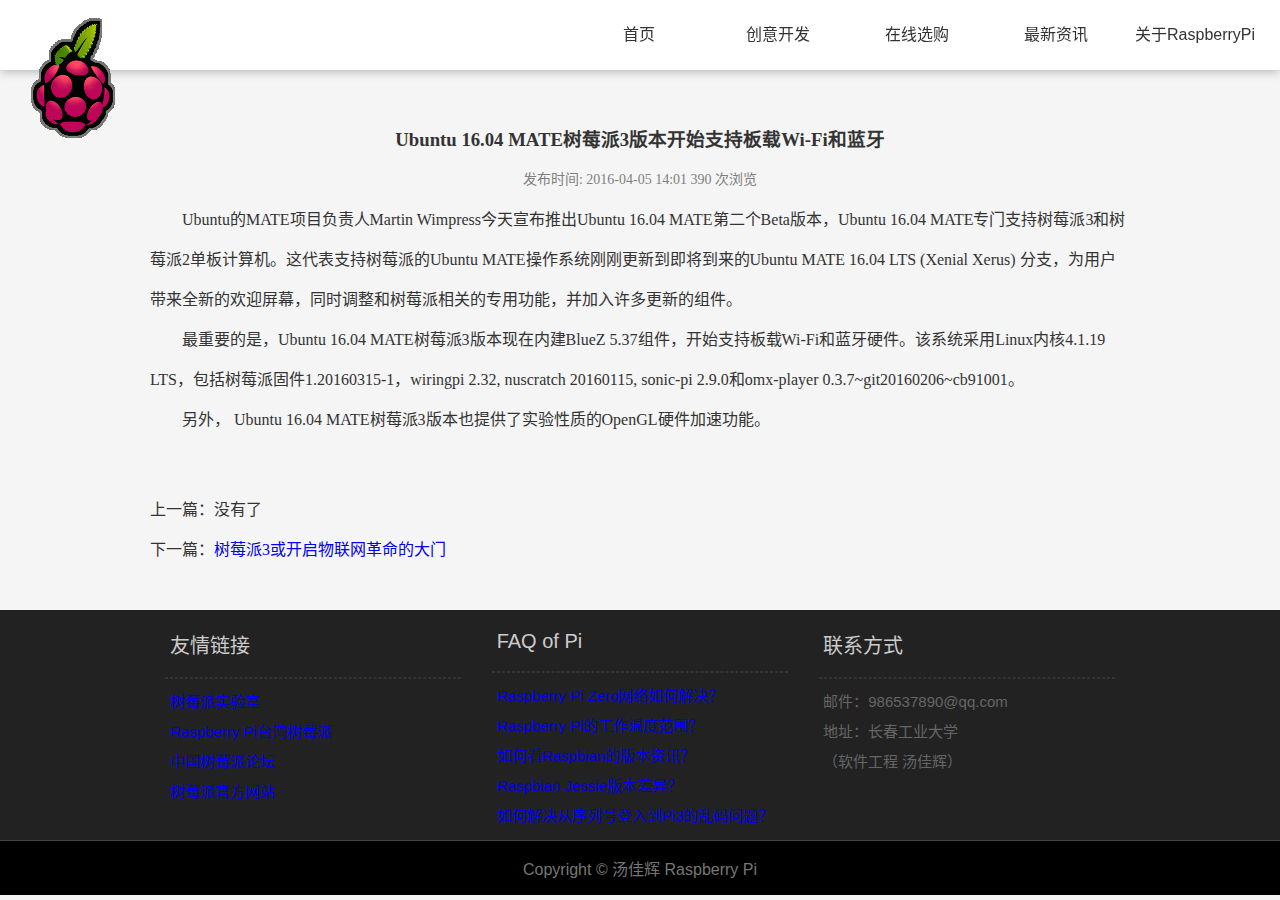
<file: news1.html>
<!DOCTYPE html>
<html lang="zh-cn">
<head>
	<meta charset="UTF-8">
	<meta name="viewport" content="width=device-width, initial-scale=1.0, maximum-scale=1.0, user-scalable=no">
	<title>Raspberry Pi</title>
	<link rel="stylesheet" href="css/style.css">
    <script src="http://libs.baidu.com/jquery/1.8.3/jquery.min.js"></script>
</head>
<body>

<header id="header">
	<div class="center">
		<h1 class="logo"></h1>
		<nav class="link">
			<h2 class="none">网站导航</h2>
			<ul>
				<li><a href="index.html">首页</a></li>
				<li><a href="chuangyi.html"><span class="xs-hidden">创意</span>开发</a></li>
				<li><a href="shop.html"><span class="xs-hidden">在线</span>选购</a></li>
				<li class="xs-hidden"><a href="news.html">最新资讯</a></li>
				<li><a href="about.html"><span class="xs-hidden">关于</span>RaspberryPi</a></li>
			</ul>
		</nav>
	</div>
</header>

<div style="max-width: 980px;margin: 120px auto 20px;font: 16px/250% '微软雅黑';color: #333">
	<h3 style="text-align: center">Ubuntu 16.04 MATE树莓派3版本开始支持板载Wi-Fi和蓝牙</h3>
    <p style="text-align: center;font-size: 14px;color: grey">发布时间: 2016-04-05 14:01   390 次浏览</p>
    <p style="text-indent: 2em">Ubuntu的MATE项目负责人Martin Wimpress今天宣布推出Ubuntu 16.04 MATE第二个Beta版本，Ubuntu 16.04 MATE专门支持树莓派3和树莓派2单板计算机。这代表支持树莓派的Ubuntu MATE操作系统刚刚更新到即将到来的Ubuntu MATE 16.04 LTS (Xenial Xerus) 分支，为用户带来全新的欢迎屏幕，同时调整和树莓派相关的专用功能，并加入许多更新的组件。 </p>
    <p style="text-indent: 2em">最重要的是，Ubuntu 16.04 MATE树莓派3版本现在内建BlueZ 5.37组件，开始支持板载Wi-Fi和蓝牙硬件。该系统采用Linux内核4.1.19 LTS，包括树莓派固件1.20160315-1，wiringpi 2.32, nuscratch 20160115, sonic-pi 2.9.0和omx-player 0.3.7~git20160206~cb91001。</p>
    <p style="text-indent: 2em">另外， Ubuntu 16.04 MATE树莓派3版本也提供了实验性质的OpenGL硬件加速功能。</p>
    <div style="margin-top: 50px">上一篇：没有了</div>
    <div>下一篇：<a href="news2.html">树莓派3或开启物联网革命的大门</a></div>
</div>
<footer id="footer">
	<div class="top">
		<div class="block left">
			<h2>友情链接</h2>
			<hr>
			<ul>
				<li><a href=http://shumeipai.nxez.com>树莓派实验室</a></li>
				<li><a href=https://www.raspberrypi.com.tw>Raspberry Pi台湾树莓派</a></li>
				<li><a href=http://www.shumeipai.net/forum.php>中国树莓派论坛</a></li>
				<li><a href=https://www.raspberrypi.org>树莓派官方网站</a></li>
			</ul>
		</div>
		<div class="block center">
			<h2>FAQ of Pi</h2>
			<hr>
			<ul>
				<li><a href=https://www.raspberrypi.com.tw/10055/internet-access-to-raspberry-pi-zero-howto/>Raspberry Pi Zero网络如何解决？</a></li>
				<li><a href=https://www.raspberrypi.com.tw/7911/what-is-the-ideal-raspberry-pi-cpu-temperature-range/>Raspberry Pi的工作温度范围？</a></li>
				<li><a href=https://www.raspberrypi.com.tw/10400/check-what-raspbian-version-you-are-running-on-the-raspberry-pi/>如何看Raspbian的版本资讯？</a></li>
				<li><a href=https://www.raspberrypi.com.tw/10366/differences-between-raspbian-jessie-and-raspbian-jessie-lite/>Raspbian Jessie版本差异？</a></li>
				<li><a href=https://www.raspberrypi.com.tw/10842/raspberry-pi-3-uart-overlay-workaround/>如何解决从序列号登入到Pi3的乱码问题？</a></li>
			</ul>
		</div>
		<div class="block right">
			<h2>联系方式</h2>
			<hr>
			<ul>
				<li>邮件：986537890@qq.com</li>
				<li>地址：长春工业大学</li>
				<li>（软件工程 汤佳辉）</li>
			</ul>
		</div>
	</div>
	<div class="clearfix"></div>
	<div class="bottom">
		Copyright © 汤佳辉 Raspberry Pi
	</div>
</footer>
</body>
</html>
</file>
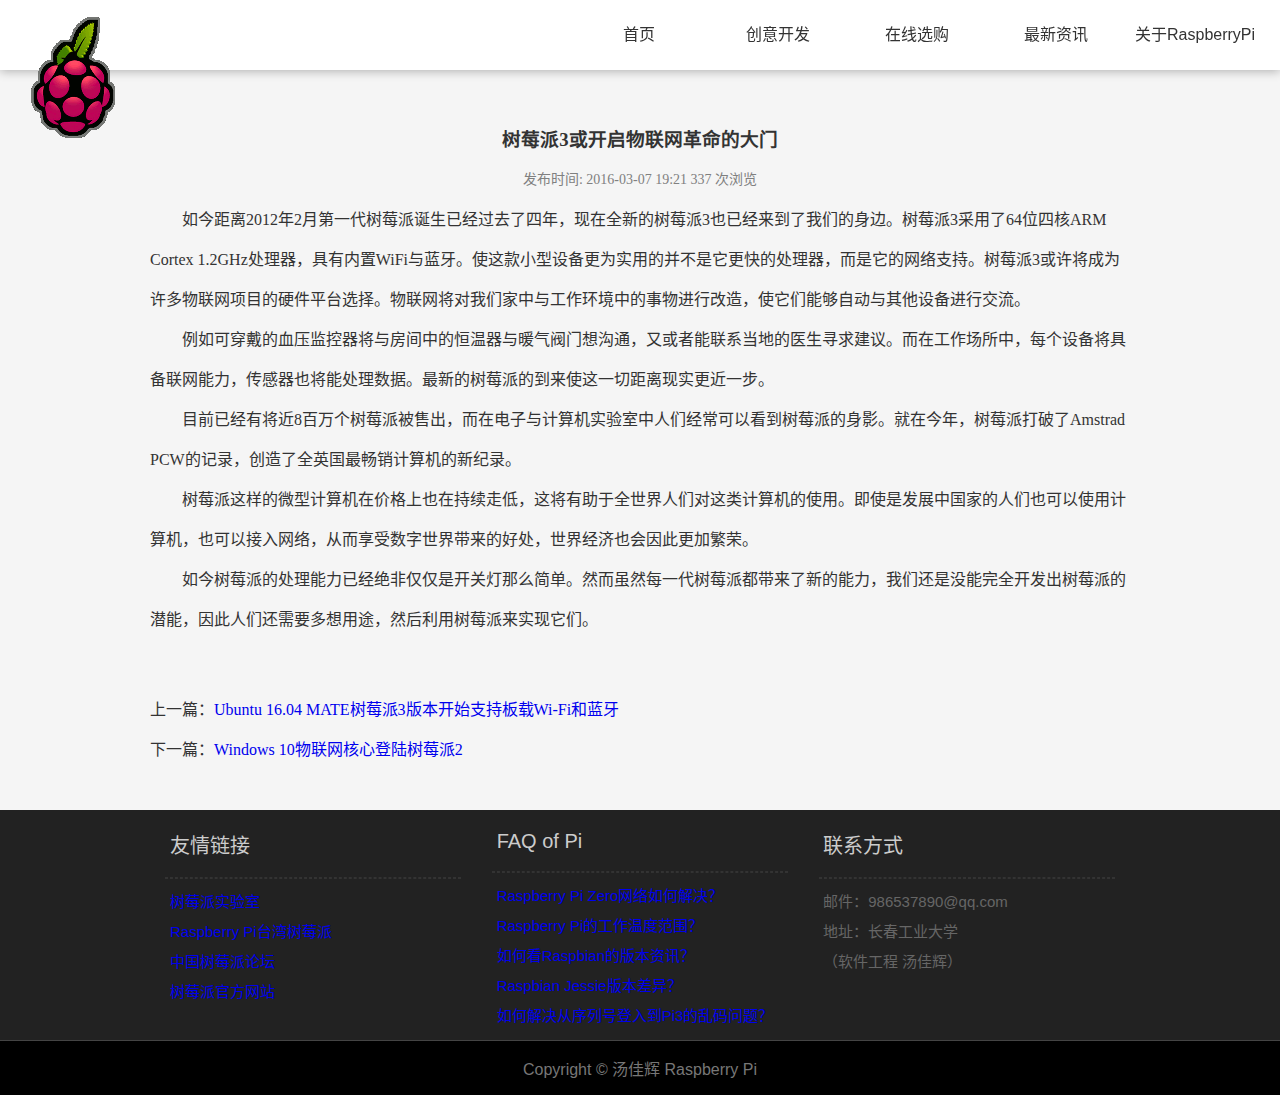
<file: news2.html>
<!DOCTYPE html>
<html lang="zh-cn">
<head>
	<meta charset="UTF-8">
	<meta name="viewport" content="width=device-width, initial-scale=1.0, maximum-scale=1.0, user-scalable=no">
	<title>Raspberry Pi</title>
	<link rel="stylesheet" href="css/style.css">
    <script src="http://libs.baidu.com/jquery/1.8.3/jquery.min.js"></script>
</head>
<body>

<header id="header">
	<div class="center">
		<h1 class="logo"></h1>
		<nav class="link">
			<h2 class="none">网站导航</h2>
			<ul>
				<li><a href="index.html">首页</a></li>
				<li><a href="chuangyi.html"><span class="xs-hidden">创意</span>开发</a></li>
				<li><a href="shop.html"><span class="xs-hidden">在线</span>选购</a></li>
				<li class="xs-hidden"><a href="news.html">最新资讯</a></li>
				<li><a href="about.html"><span class="xs-hidden">关于</span>RaspberryPi</a></li>
			</ul>
		</nav>
	</div>
</header>

<div style="max-width: 980px;margin: 120px auto 20px;font: 16px/250% '微软雅黑';color: #333">
	<h3 style="text-align: center">树莓派3或开启物联网革命的大门</h3>
    <p style="text-align: center;font-size: 14px;color: grey">发布时间: 2016-03-07 19:21   337 次浏览</p>
    <p style="text-indent: 2em">如今距离2012年2月第一代树莓派诞生已经过去了四年，现在全新的树莓派3也已经来到了我们的身边。树莓派3采用了64位四核ARM Cortex 1.2GHz处理器，具有内置WiFi与蓝牙。使这款小型设备更为实用的并不是它更快的处理器，而是它的网络支持。树莓派3或许将成为许多物联网项目的硬件平台选择。物联网将对我们家中与工作环境中的事物进行改造，使它们能够自动与其他设备进行交流。</p>
    <p style="text-indent: 2em">例如可穿戴的血压监控器将与房间中的恒温器与暖气阀门想沟通，又或者能联系当地的医生寻求建议。而在工作场所中，每个设备将具备联网能力，传感器也将能处理数据。最新的树莓派的到来使这一切距离现实更近一步。 </p>
    <p style="text-indent: 2em">目前已经有将近8百万个树莓派被售出，而在电子与计算机实验室中人们经常可以看到树莓派的身影。就在今年，树莓派打破了Amstrad PCW的记录，创造了全英国最畅销计算机的新纪录。 </p>
    <p style="text-indent: 2em">树莓派这样的微型计算机在价格上也在持续走低，这将有助于全世界人们对这类计算机的使用。即使是发展中国家的人们也可以使用计算机，也可以接入网络，从而享受数字世界带来的好处，世界经济也会因此更加繁荣。 </p>
    <p style="text-indent: 2em">如今树莓派的处理能力已经绝非仅仅是开关灯那么简单。然而虽然每一代树莓派都带来了新的能力，我们还是没能完全开发出树莓派的潜能，因此人们还需要多想用途，然后利用树莓派来实现它们。</p>
    <div style="margin-top: 50px">上一篇：<a href="news1.html">Ubuntu 16.04 MATE树莓派3版本开始支持板载Wi-Fi和蓝牙</a></div>
    <div>下一篇：<a href="news3.html">Windows 10物联网核心登陆树莓派2</a></div>
</div>

<footer id="footer">
	<div class="top">
		<div class="block left">
			<h2>友情链接</h2>
			<hr>
			<ul>
				<li><a href=http://shumeipai.nxez.com>树莓派实验室</a></li>
				<li><a href=https://www.raspberrypi.com.tw>Raspberry Pi台湾树莓派</a></li>
				<li><a href=http://www.shumeipai.net/forum.php>中国树莓派论坛</a></li>
				<li><a href=https://www.raspberrypi.org>树莓派官方网站</a></li>
			</ul>
		</div>
		<div class="block center">
			<h2>FAQ of Pi</h2>
			<hr>
			<ul>
				<li><a href=https://www.raspberrypi.com.tw/10055/internet-access-to-raspberry-pi-zero-howto/>Raspberry Pi Zero网络如何解决？</a></li>
				<li><a href=https://www.raspberrypi.com.tw/7911/what-is-the-ideal-raspberry-pi-cpu-temperature-range/>Raspberry Pi的工作温度范围？</a></li>
				<li><a href=https://www.raspberrypi.com.tw/10400/check-what-raspbian-version-you-are-running-on-the-raspberry-pi/>如何看Raspbian的版本资讯？</a></li>
				<li><a href=https://www.raspberrypi.com.tw/10366/differences-between-raspbian-jessie-and-raspbian-jessie-lite/>Raspbian Jessie版本差异？</a></li>
				<li><a href=https://www.raspberrypi.com.tw/10842/raspberry-pi-3-uart-overlay-workaround/>如何解决从序列号登入到Pi3的乱码问题？</a></li>
			</ul>
		</div>
		<div class="block right">
			<h2>联系方式</h2>
			<hr>
			<ul>
				<li>邮件：986537890@qq.com</li>
				<li>地址：长春工业大学</li>
				<li>（软件工程 汤佳辉）</li>
			</ul>
		</div>
	</div>
	<div class="clearfix"></div>
	<div class="bottom">
		Copyright © 汤佳辉 Raspberry Pi
	</div>
</footer>
</body>
</html>
</file>
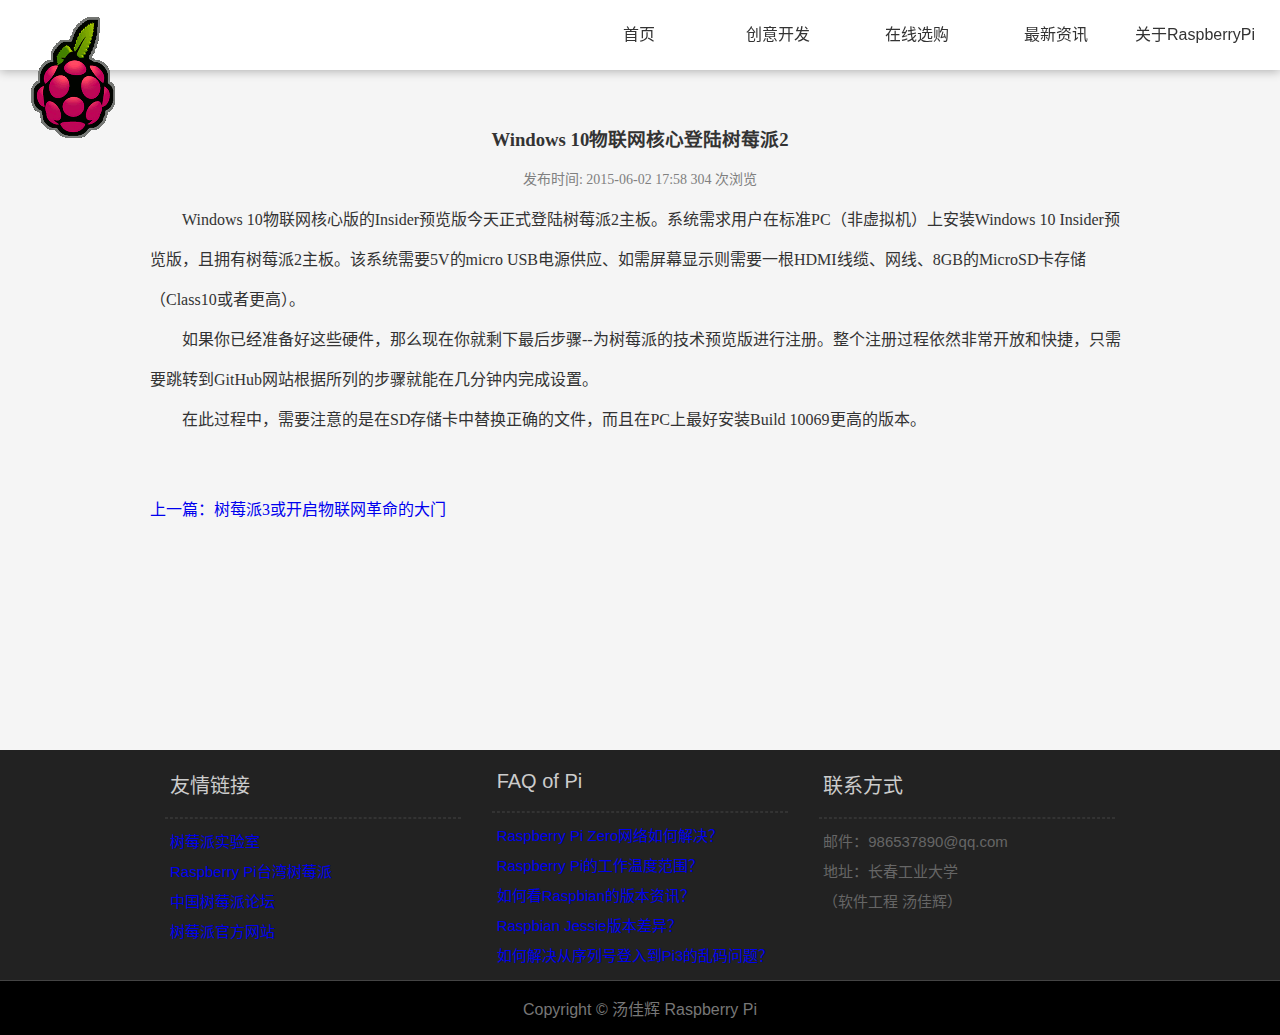
<file: news3.html>
<!DOCTYPE html>
<html lang="zh-cn">
<head>
	<meta charset="UTF-8">
	<meta name="viewport" content="width=device-width, initial-scale=1.0, maximum-scale=1.0, user-scalable=no">
	<title>Raspberry Pi</title>
	<link rel="stylesheet" href="css/style.css">
    <script src="http://libs.baidu.com/jquery/1.8.3/jquery.min.js"></script>
</head>
<body>

<header id="header">
	<div class="center">
		<h1 class="logo"></h1>
		<nav class="link">
			<h2 class="none">网站导航</h2>
			<ul>
				<li><a href="index.html">首页</a></li>
				<li><a href="chuangyi.html"><span class="xs-hidden">创意</span>开发</a></li>
				<li><a href="shop.html"><span class="xs-hidden">在线</span>选购</a></li>
				<li class="xs-hidden"><a href="news.html">最新资讯</a></li>
				<li><a href="about.html"><span class="xs-hidden">关于</span>RaspberryPi</a></li>
			</ul>
		</nav>
	</div>
</header>

<div style="max-width: 980px;margin: 120px auto 20px;font: 16px/250% '微软雅黑';color: #333;margin-bottom: 200px">
	<h3 style="text-align: center">Windows 10物联网核心登陆树莓派2</h3>
    <p style="text-align: center;font-size: 14px;color: grey">发布时间: 2015-06-02 17:58   304 次浏览</p>
    <p style="text-indent: 2em"> Windows 10物联网核心版的Insider预览版今天正式登陆树莓派2主板。系统需求用户在标准PC（非虚拟机）上安装Windows 10 Insider预览版，且拥有树莓派2主板。该系统需要5V的micro USB电源供应、如需屏幕显示则需要一根HDMI线缆、网线、8GB的MicroSD卡存储（Class10或者更高）。</p>
    <p style="text-indent: 2em">如果你已经准备好这些硬件，那么现在你就剩下最后步骤--为树莓派的技术预览版进行注册。整个注册过程依然非常开放和快捷，只需要跳转到GitHub网站根据所列的步骤就能在几分钟内完成设置。</p>
    <p style="text-indent: 2em">在此过程中，需要注意的是在SD存储卡中替换正确的文件，而且在PC上最好安装Build 10069更高的版本。</p>
    <div style="margin-top: 50px"><a href="news2.html">上一篇：树莓派3或开启物联网革命的大门</a></div>
</div>
<footer id="footer">
	<div class="top">
		<div class="block left">
			<h2>友情链接</h2>
			<hr>
			<ul>
				<li><a href=http://shumeipai.nxez.com>树莓派实验室</a></li>
				<li><a href=https://www.raspberrypi.com.tw>Raspberry Pi台湾树莓派</a></li>
				<li><a href=http://www.shumeipai.net/forum.php>中国树莓派论坛</a></li>
				<li><a href=https://www.raspberrypi.org>树莓派官方网站</a></li>
			</ul>
		</div>
		<div class="block center">
			<h2>FAQ of Pi</h2>
			<hr>
			<ul>
				<li><a href=https://www.raspberrypi.com.tw/10055/internet-access-to-raspberry-pi-zero-howto/>Raspberry Pi Zero网络如何解决？</a></li>
				<li><a href=https://www.raspberrypi.com.tw/7911/what-is-the-ideal-raspberry-pi-cpu-temperature-range/>Raspberry Pi的工作温度范围？</a></li>
				<li><a href=https://www.raspberrypi.com.tw/10400/check-what-raspbian-version-you-are-running-on-the-raspberry-pi/>如何看Raspbian的版本资讯？</a></li>
				<li><a href=https://www.raspberrypi.com.tw/10366/differences-between-raspbian-jessie-and-raspbian-jessie-lite/>Raspbian Jessie版本差异？</a></li>
				<li><a href=https://www.raspberrypi.com.tw/10842/raspberry-pi-3-uart-overlay-workaround/>如何解决从序列号登入到Pi3的乱码问题？</a></li>
			</ul>
		</div>
		<div class="block right">
			<h2>联系方式</h2>
			<hr>
			<ul>
				<li>邮件：986537890@qq.com</li>
				<li>地址：长春工业大学</li>
				<li>（软件工程 汤佳辉）</li>
			</ul>
		</div>
	</div>
	<div class="clearfix"></div>
	<div class="bottom">
		Copyright © 汤佳辉 Raspberry Pi
	</div>
</footer>
</body>
</html>
</file>
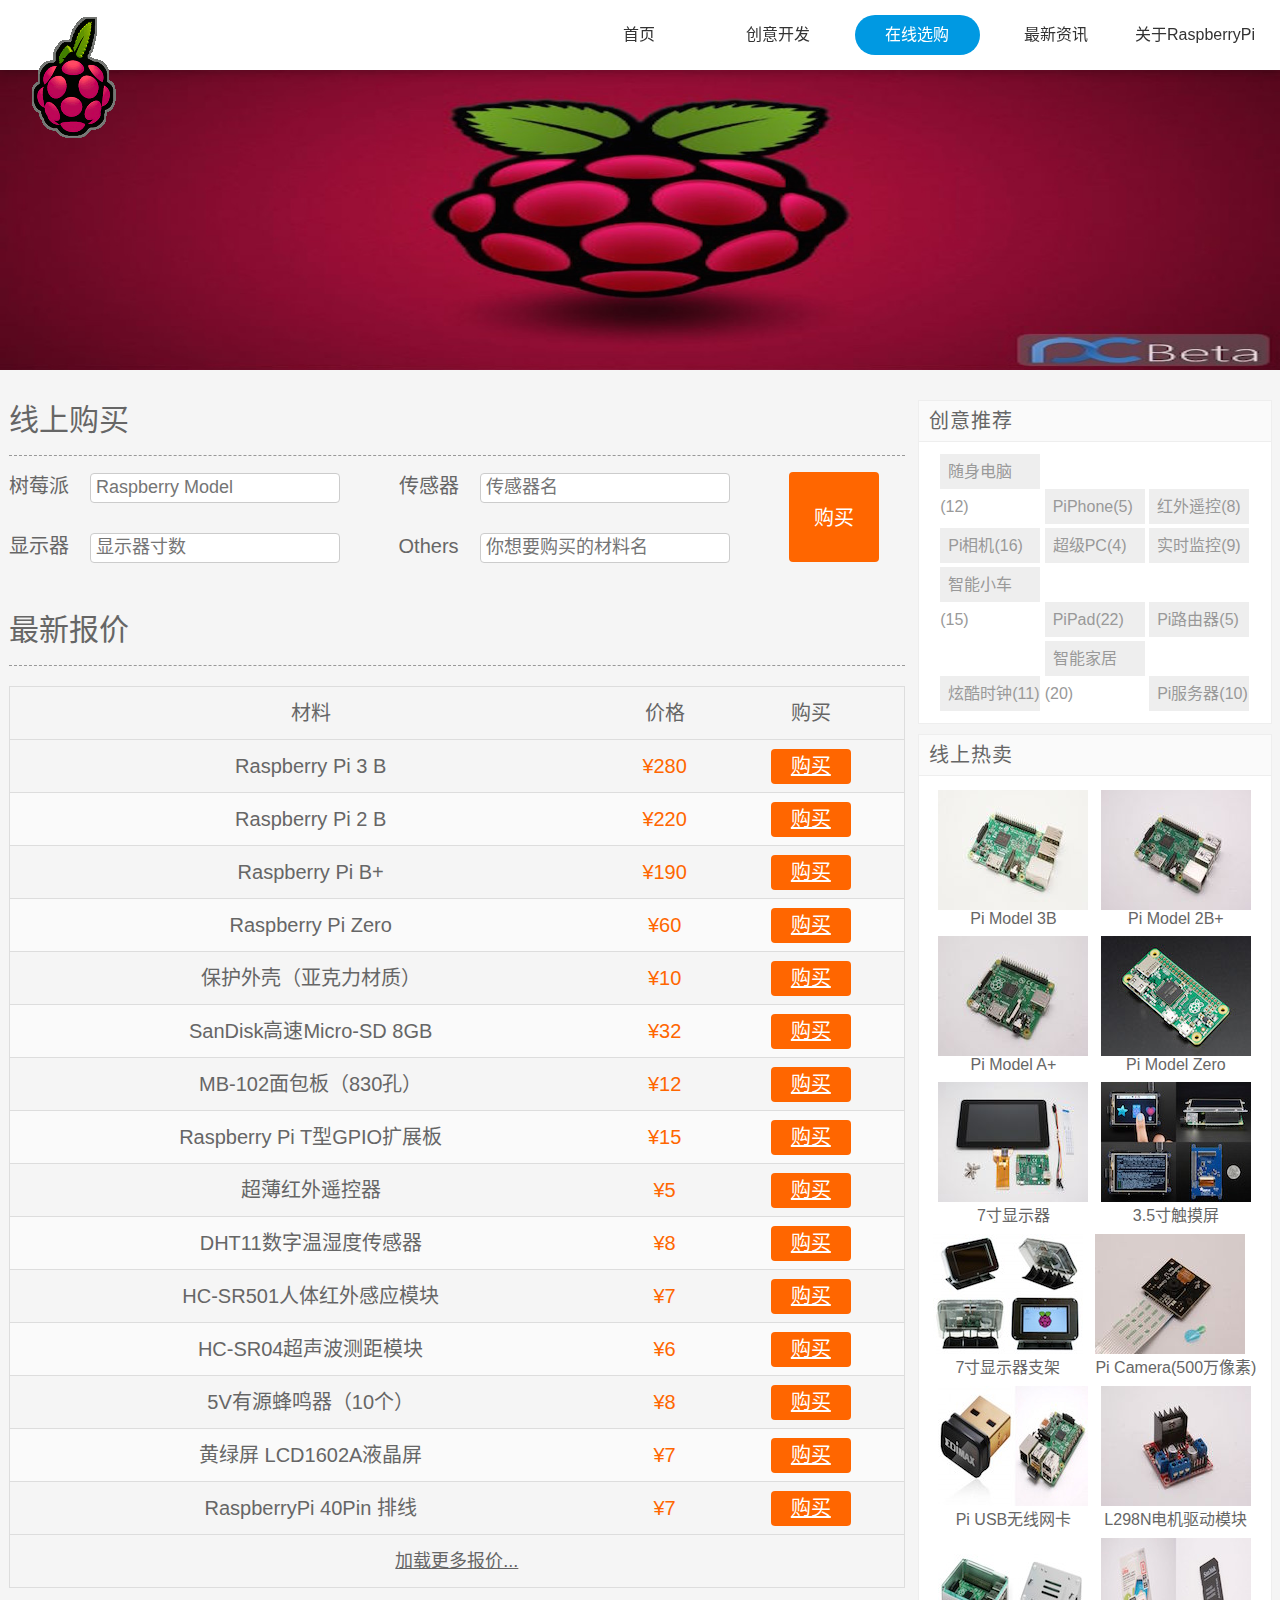
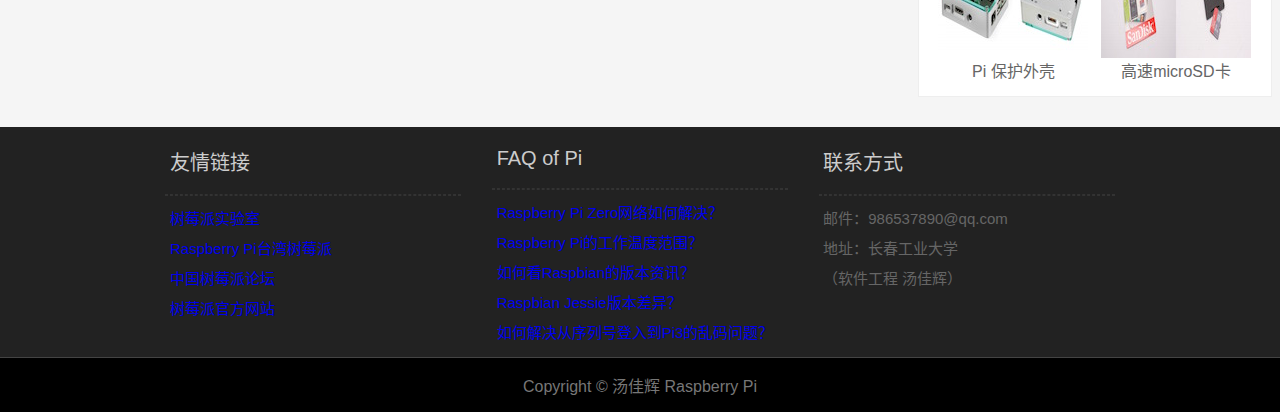
<file: shop.html>
<!DOCTYPE html>
<html lang="zh-cn">
<head>
	<meta charset="UTF-8">
	<meta name="viewport" content="width=device-width, initial-scale=1.0, maximum-scale=1.0, user-scalable=no">
	<title>Raspberry Pi</title>
	<link rel="stylesheet" href="css/style.css">
</head>
<body>

<header id="header">
	<div class="center">
		<h1 class="logo"></h1>
		<nav class="link">
			<h2 class="none">网站导航</h2>
			<ul>
                <li><a href="index.html">首页</a></li>
                <li><a href="chuangyi.html"><span class="xs-hidden">创意</span>开发</a></li>
                <li class="active"><a href="#"><span class="xs-hidden">在线</span>选购</a></li>
                <li class="xs-hidden"><a href="news.html">最新资讯</a></li>
                <li><a href="about.html"><span class="xs-hidden">关于</span>RaspberryPi</a></li>
			</ul>
		</nav>
	</div>
</header>

<div id="headline">
	<img src="img/headline1.jpg" alt="">
</div>

<div id="container">
	<aside class="sidebar">
		<div class="recommend">
			<h2>创意推荐</h2>
			<div class="tag">
				<ul>
                    <li><a href="#">随身电脑(12)</a></li>
                    <li><a href="#">PiPhone(5)</a></li>
                    <li><a href="#">红外遥控(8)</a></li>
                    <li><a href="#">Pi相机(16)</a></li>
                    <li><a href="#">超级PC(4)</a></li>
                    <li><a href="#">实时监控(9)</a></li>
                    <li><a href="#">智能小车(15)</a></li>
                    <li><a href="#">PiPad(22)</a></li>
                    <li><a href="#">Pi路由器(5)</a></li>
                    <li><a href="#">炫酷时钟(11)</a></li>
		    <li><a href="#">智能家居(20)</a></li>
		    <li><a href="#">Pi服务器(10)</a></li>   
				</ul>
			</div>
		</div>
		<div class="hot">
			<h2>线上热卖</h2>
			<div class="figure">
                <figure>
                    <img src="img/hot1.jpg" alt="">
                    <figcaption>Pi Model 3B</figcaption>
                </figure>
                <figure>
                    <img src="img/hot2.jpg" alt="">
                    <figcaption>Pi Model 2B+</figcaption>
                </figure>
                <figure>
                    <img src="img/hot3.jpg" alt="">
                    <figcaption>Pi Model A+</figcaption>
                </figure>
                <figure>
                    <img src="img/hot4.jpg" alt="">
                    <figcaption>Pi Model Zero</figcaption>
                </figure>
                <figure>
                    <img src="img/hot5.jpg" alt="">
                    <figcaption>7寸显示器</figcaption>
                </figure>
                <figure>
                    <img src="img/hot6.jpg" alt="">
                    <figcaption>3.5寸触摸屏</figcaption>
                </figure>
                <figure>
                    <img src="img/hot7.jpg" alt="">
                    <figcaption>7寸显示器支架</figcaption>
                </figure>
                <figure>
                    <img src="img/hot8.jpg" alt="">
                    <figcaption>Pi Camera(500万像素)</figcaption>
                </figure>
                <figure>
                    <img src="img/hot9.jpg" alt="">
                    <figcaption>Pi USB无线网卡</figcaption>
                </figure>
                <figure>
                    <img src="img/hot10.jpg" alt="">
                    <figcaption>L298N电机驱动模块</figcaption>
                </figure>
                <figure>
                    <img src="img/hot11.jpg" alt="">
                    <figcaption>Pi 保护外壳</figcaption>
                </figure>
                <figure>
                    <img src="img/hot12.jpg" alt="">
                    <figcaption>高速microSD卡</figcaption>
                </figure>
            </div>
	</aside>
	<div class="list xuancai">
		<form action="###">
			<h2>线上购买</h2>
			<fieldset class="form left">
				<p>
					<label for="from_city">树莓派</label>
					<input type="text" name="from_city" id="from_city" placeholder="Raspberry Model">
				</p>
				<p>
					<label for="to_city">显示器</label>
					<input type="text" name="to_city" id="to_city" placeholder="显示器寸数">
				</p>
			</fieldset>
			<fieldset class="form right">
				<p>
					<label for="from_date">传感器</label>
					<input type="text" name="from_date" id="from_date" placeholder="传感器名">
				</p>
				<p>
					<label for="to_date">Others</label>
					<input type="text" name="to_date" id="to_date" placeholder="你想要购买的材料名">
				</p>
			</fieldset>
			<fieldset class="form button">
				<p>
					<button type="submit" class="submit">购买</button>
				</p>
			</fieldset>
		</form>
		<div class="new">
			<h2>最新报价</h2>
			<table>
				<thead>
					<tr>
						<th>材料</th>
						<th>价格</th>
						<th>购买</th>
					</tr>
				</thead>
				<tbody>
					<tr>
						<td>Raspberry Pi 3 B</td>
						<td class="price">¥280</td>
						<td><a href="###" class="reserve">购买</a></td>
					</tr>
					<tr>
						<td>Raspberry Pi 2 B</td>
						<td class="price">¥220</td>
						<td><a href="###" class="reserve">购买</a></td>
					</tr>
					<tr>
                        			<td>Raspberry Pi B+</td>
                        			<td class="price">¥190</td>
                        			<td><a href="###" class="reserve">购买</a></td>
					</tr>
					<tr>
						<td>Raspberry Pi Zero</td>
						<td class="price">¥60</td>
						<td><a href="###" class="reserve">购买</a></td>
					</tr>
					<tr>
                        			<td>保护外壳（亚克力材质）</td>
                        			<td class="price">¥10</td>
                       				<td><a href="###" class="reserve">购买</a></td>
					</tr>
					<tr>
						<td>SanDisk高速Micro-SD 8GB</td>
						<td class="price">¥32</td>
						<td><a href="###" class="reserve">购买</a></td>
					</tr>
					<tr>
                        			<td>MB-102面包板（830孔）</td>
                        			<td class="price">¥12</td>
                       				<td><a href="###" class="reserve">购买</a></td>
					</tr>
					<tr>
                        			<td>Raspberry Pi T型GPIO扩展板</td>
                        			<td class="price">¥15</td>
                        			<td><a href="###" class="reserve">购买</a></td>
					</tr>
					<tr>
						<td>超薄红外遥控器</td>
						<td class="price">¥5</td>
						<td><a href="###" class="reserve">购买</a></td>
					</tr>
                    			<tr>
                        			<td>DHT11数字温湿度传感器</td>
                        			<td class="price">¥8</td>
                        			<td><a href="###" class="reserve">购买</a></td>
                    			</tr>
                    			<tr>
                        			<td>HC-SR501人体红外感应模块</td>
                        			<td class="price">¥7</td>
                        			<td><a href="###" class="reserve">购买</a></td>
                    			</tr>
                    			<tr>
                        			<td>HC-SR04超声波测距模块</td>
                        			<td class="price">¥6</td>
                        			<td><a href="###" class="reserve">购买</a></td>
                    			</tr>
                    			<tr>
                        			<td>5V有源蜂鸣器（10个）</td>
                        			<td class="price">¥8</td>
                        			<td><a href="###" class="reserve">购买</a></td>
                    			</tr>
                    			<tr>
                        			<td>黄绿屏 LCD1602A液晶屏</td>
                        			<td class="price">¥7</td>
                        			<td><a href="###" class="reserve">购买</a></td>
                    			</tr>
                    			<tr>
                        			<td>RaspberryPi 40Pin 排线</td>
                        			<td class="price">¥7</td>
                        			<td><a href="###" class="reserve">购买</a></td>
                    			</tr>
				</tbody>
				<tfoot>
					<td colspan="7"><a href="###" class="more2">加载更多报价...</a></td>
				</tfoot>
			</table>
		</div>
	</div>
</div>
<footer id="footer">
	<div class="top">
		<div class="block left">
			<h2>友情链接</h2>
			<hr>
			<ul>
				<li><a href=http://shumeipai.nxez.com>树莓派实验室</a></li>
				<li><a href=https://www.raspberrypi.com.tw>Raspberry Pi台湾树莓派</a></li>
				<li><a href=http://www.shumeipai.net/forum.php>中国树莓派论坛</a></li>
				<li><a href=https://www.raspberrypi.org>树莓派官方网站</a></li>
			</ul>
		</div>
		<div class="block center">
			<h2>FAQ of Pi</h2>
			<hr>
			<ul>
				<li><a href=https://www.raspberrypi.com.tw/10055/internet-access-to-raspberry-pi-zero-howto/>Raspberry Pi Zero网络如何解决？</a></li>
				<li><a href=https://www.raspberrypi.com.tw/7911/what-is-the-ideal-raspberry-pi-cpu-temperature-range/>Raspberry Pi的工作温度范围？</a></li>
				<li><a href=https://www.raspberrypi.com.tw/10400/check-what-raspbian-version-you-are-running-on-the-raspberry-pi/>如何看Raspbian的版本资讯？</a></li>
				<li><a href=https://www.raspberrypi.com.tw/10366/differences-between-raspbian-jessie-and-raspbian-jessie-lite/>Raspbian Jessie版本差异？</a></li>
				<li><a href=https://www.raspberrypi.com.tw/10842/raspberry-pi-3-uart-overlay-workaround/>如何解决从序列号登入到Pi3的乱码问题？</a></li>
			</ul>
		</div>
		<div class="block right">
			<h2>联系方式</h2>
			<hr>
			<ul>
				<li>邮件：986537890@qq.com</li>
				<li>地址：长春工业大学</li>
				<li>（软件工程 汤佳辉）</li>
			</ul>
		</div>
	</div>
	<div class="clearfix"></div>
	<div class="bottom">
		Copyright © 汤佳辉 Raspberry Pi
	</div>
</footer>
</body>
</html>
</file>
<file: css/style.css>
@charset "utf-8";

body,h1,h2,h3,p,ul,ol,form,fieldset,figure {
	margin: 0;
	padding: 0;
}
div,figure,img,input,button {
	box-sizing: border-box;
}
body {
	background-color: #f5f5f5;
	font-family: "Helvetica Neue", Helvetica, Arial, "Microsoft Yahei UI", "Microsoft YaHei", SimHei, "\5B8B\4F53", simsun, sans-serif;
}
img {
	display: block;
	max-width: 100%;
}
ul,ol {
	list-style: outside none none;
}
a {
	text-decoration: none;
}
.none {
	display: none;
}
.sm-visible {
	display: none;
}
.clearfix:after {
	content:".";  
	height:0;  
	visibility:hidden;  
	display:block;  
	clear:both;  
}
#header {
	width: 100%;
	height: 70px;
	background-color: #fff;
	box-shadow: 0 1px 10px rgba(0, 0, 0, 0.3);
	position: fixed;
	top: 0;
	z-index: 9999;
}
#header .center {
	max-width: 1263px;
	height: 70px;
	margin: 0 auto;
}
#header .logo {
	width: 30%;
	height: 150px;
	background: url(../img/9a504fc2d5628535408038c693ef76c6a6ef63f1.gif) no-repeat left center;
	text-indent: -9999px;
	float: left;
}
#header .link {
	width: 55%;
	height: 70px;
	line-height: 70px;
	color: #eee;
	float: right;
}
#header .link li {
	width: 20%;
	text-align: center;
	float: left;
}
#header .link a {
	color: #333;
	display: block;
    height: 40px;
    width: 90%;
    line-height: 40px;
    margin-top: 15px;
    -moz-border-radius: 30px;
    -o-border-radius: 30px;
    -webkit-border-radius: 30px;
    border-radius: 30px;
}
#header .link a:hover, 
#header .active a {
	background-color: #0099E2;
    color: #fff;
}
#adver {
	max-width: 1920px;
	margin: 0 auto;
	padding: 70px 0 0 0;
	position: relative;
}
#adver .center {
	width: 40%;
	height: 60px;
	background-color: #000;
	position: absolute;
	top: 50%;
	left: 50%;
	margin: -10px 0 0 -20%;
	opacity: 0.6;
	border-radius: 10px;
}
#adver .copy {
	opacity: 1;
	background-color: transparent;
	padding: 3px 3px 0 3px;
}
#adver .search {
	width: 70%;
	height: 52px;
	background-color: #eee;
	color: #666;
	border: 1px solid #666;
	border-radius: 10px;
	font-size: 24px;
	padding: 0 10px;
	outline: none;
	display: block;
	float: left;
}
#adver .button {
	width: 30%;
	height: 54px;
	background-color: #eee;
	color: #666;
	border: 1px solid #333;
	border-left-width: 3px;
	border-radius: 10px;
	font-size: 24px;
	outline: none;
	cursor: pointer;
	font-weight: bold;
	display: block;
	float: right;
}
#chuangyi {
	max-width: 980px;
	margin: 20px auto;
	text-align: center;
}
#chuangyi .center {
	text-align: center;
}
#chuangyi .center h2 {
	margin: 0 0 20px;
	font:28px/0 "微软雅黑";
	color: #333;
}
#chuangyi .center p {
	color: #666;
	margin: 10px;
	font-size: 16px;
}
#chuangyi .tour_title {
	height: 40px;
	overflow: hidden;
}
#chuangyi figure {
	border: 1px solid #ddd;
	display: block;
	padding: 4px;
	border-radius: 4px;
	width: 32.4%;
	margin: 15px 0.4%;
	text-align: left;
	float: left;
	position: relative;
}
#chuangyi figure img {
	vertical-align: middle;
}
#chuangyi figure figcaption {
	color: #777;
	font-size: 14px;
	padding: 7px 0 0 0;
	letter-spacing: 1px;
	line-height: 1.5;
}
#chuangyi .title {
	color: #333;
	font-weight: normal;
}
#chuangyi .info {
	padding: 5px 0 0 0;
}
#chuangyi .price {
	color: #f60;
	font-size: 14px;
}
#chuangyi .price strong {
	font-size: 20px;
	letter-spacing: 1px;
}
#chuangyi .sat {
	color: #999;
	font-size: 13px;
	font-style: normal;
	float: right;
	position: relative;
	right: 5px;
	top: 5px;
}
#chuangyi .type {
	padding:0 2px;
	line-height: 25px;
	text-align: center;
	border-bottom-right-radius: 4px;
	background-color: #59b200;
	font-size: 14px;
	color: #fff;
	letter-spacing: 1px;
	position: absolute;
	top: 4px;
	left: 4px;
}
#headline {
	max-width: 1920px;
	padding: 70px 0 0 0;
	margin: 0 auto;
	position: relative;
}
#headline hgroup {
	position: absolute;
	top: 45%;
	left: 18%;	
}
#headline h2 {
	color: #eee;
	font-size: 45px;
	letter-spacing: 1px;
}
#headline h3 {
	color: #eee;
	letter-spacing: 1px;
	font-size: 24px;
}
#container {
	max-width: 1263px;
	margin: 30px auto;
}
#container .sidebar {
	width: 28%;
	float: right;
}
#container .sidebar h2 {
	height: 40px;
	line-height: 40px;
	font-size: 20px;
	font-weight: normal;
	letter-spacing: 1px;
	color: #666;
	text-indent: 10px;
	background-color: #fafafa;
	border-bottom: 1px solid #eee;
	text-align: left;
}
#container .recommend {
	border: 1px solid #eee;
	margin: 0 0 10px;
	background-color: #fff;
}
#container .tag {
	text-align: center;
	padding: 10px 0;
}
#container .tag li {
	display: inline-block;
	background-color: #eee;
	width: 100px;
	height: 35px;
	line-height: 35px;
	text-indent: 8px;
	text-align: left;
	margin:2px 0;
}
#container .tag a {
	display: block;
	color: #999;
}
#container .tag a:hover {
	color: #fff;
	background-color: #458B00;
}
#container .hot {
	border: 1px solid #eee;
	margin: 0 0 10px;
	text-align: center;
	background-color: #fff;
}
#container .figure {
	padding: 10px 0;
}
#container .hot figure {
	display: inline-block;
	color: #666;
	padding: 4px;
}
#container .treasure {
	border: 1px solid #eee;
	margin: 0 0 10px;
	background-color: #fff;
}
#container .box {
	text-align: center;
	padding: 10px 0;
}
#container .box a {
	display: inline-block;
	background-color: #eee;
	width: 150px;
	height: 40px;
	line-height: 40px;
	text-indent: 35px;
	text-align: left;
	margin:3px 0;
	color: #999;
}
#container .box a.trea1 {
	background: #eee url(../img/trea1.png) no-repeat 10px center;
}
#container .box a.trea2 {
	background: #eee url(../img/trea2.png) no-repeat 10px center;
}
#container .box a.trea3 {
	background: #eee url(../img/trea3.png) no-repeat 10px center;
}
#container .box a.trea4 {
	background: #eee url(../img/trea4.png) no-repeat 10px center;
}
.list {
	width: 71%;
	float: left;
}
.list h2 {
	height: 40px;
	line-height: 40px;
	font-size: 30px;
	font-weight: normal;
	border-bottom: 1px dashed #999;
	padding: 0 0 15px 0;
	color: #666;
}
.list a{
    text-decoration: underline;
    color: #ff4e37;
    cursor: pointer;
}
.list a:hover{
    color: dodgerblue;
}
.about p {
	font-size: 16px;
	color: #666;
	line-height: 2;
	margin: 20px 0;
}
.about address {
	font-style: normal;
	color: #666;
	margin: 20px 0;
	line-height: 35px;
}
.list .more {
	width: 200px;
	height: 50px;
	line-height: 50px;
	text-align: center;
	border: 1px solid #ccc;
	border-radius: 10px;
	font-size: 18px;
	margin: 0 auto;
	cursor: pointer;
	background-color: #fafafa;
}
.scenery figure {
	border: 1px solid #ddd;
	display: block;
	padding: 4px;
	border-radius: 4px;
	width: 32.6%;
	margin: 15px 5px 15px 0;
	text-align: left;
	float: left;
}
.scenery figcaption {
	text-align: center;
	padding: 5px 0;
	font-size: 20px;
	color: #666;
}
.xuancai {
	color: #666;
}
.xuancai .type {
	font-size: 20px;
	margin: 20px 0 10px 0;
	border: none;
}
.xuancai .type mark {
	color: #fff;
	background-color: #458B00;
	padding: 5px 8px;
	border-radius: 4px;
	margin: 0 10px 0 16px;
}
.xuancai .form {
	font-size: 20px;
	border: none;
}
.xuancai .form p {
	line-height: 3;
}
.xuancai .form input {
	width: 250px;
	height: 30px;
	border: 1px solid #ccc;
	background-color: #fff;
	border-radius: 4px;
	padding: 5px;
	font-size: 18px;
	color: #666;
	margin: 0 0 0 16px;
}
.xuancai .left {
	width: 43%;
	display: inline-block;
}
.xuancai .right {
	width: 43%;
	display: inline-block;
}
.xuancai .button {
	width: 9%;
	display: inline-block;
}
.xuancai .submit {
	display: inline-block;
	width: 90px;
	height: 90px;
	line-height: 90px;
	border-radius: 4px;
	background-color: #f60;
	color: #fff;
	font-size: 20px;
	text-align: center;
	border: none;
	cursor: pointer;
	position: relative;
	top: -28px;
}
.xuancai .new {
	margin: 20px 0 0 0;
	font-size: 20px;
}
.xuancai .new ul {
	margin: 20px 0 0 0;
}
.xuancai .new li {
	display: inline-block;
	padding: 5px 10px;
}
.xuancai .new li:first-child {
	padding-left: 0;
}
.xuancai .new li:nth-child(2) {
	background-color: #458B00;
	border-radius: 4px;
	color: #fff;
}
.xuancai table {
	width: 100%;
    border-collapse:collapse;
    margin: 20px 0 0 0;
    border: 1px solid #ddd;
}
.xuancai table th {
	height: 50px;
	line-height: 50px;
	border-bottom: 1px solid #ddd;
	font-weight: normal;
}
.xuancai table td {
	height: 50px;
	line-height: 50px;
	text-align: center;
	border-bottom: 1px solid #ddd;
}
.xuancai table tr:nth-child(2n) {
	background-color: #fafafa;
}
.xuancai table tr:hover {
	background-color: #eee;
}
.xuancai .price {
	color: #f60;
}
.xuancai .more2 {
	text-align: center;
	font-size: 18px;
	margin: 0 auto;
	cursor: pointer;
	display: block;
	color: #666;
}
.xuancai .reserve {
	display: inline-block;
	width: 80px;
	height: 35px;
	line-height: 35px;
	border-radius: 4px;
	background-color: #f60;
	color: #fff;
	font-size: 20px;
	text-align: center;
}
.chuangyi {
	position: relative;
	border: 1px solid #eee;
	margin: 0 0 20px 0;
	background-color: #fff;
	overflow: hidden;
}
.chuangyi:after{  
	content:".";  
	height:0;  
	visibility:hidden;  
	display:block;  
	clear:both;  
}
.chuangyi img {
	width: 45%;
	float: left;
}
.chuangyi figcaption {
	width: 55%;
	float: right;
}
.chuangyi hgroup {
	width: 300px;
}
.chuangyi h2 {
	font-size: 24px;
	font-weight: normal;
	padding: 10px 0 10px 25px;
	color: #333;
	border: none;
}
.chuangyi h3 {
	font-size: 16px;
	padding: 10px 0 10px 25px;
	line-height: 1.5;
	font-weight: normal;
	color: #666;
}
.chuangyi ol {
	padding: 0 0 0 25px;
	color: #666;
	line-height: 2;
}
.chuangyi mark {
	padding: 0px 5px;
	border-radius: 4px;
	color: #458B00;
	border: 1px solid #458B00;
	background-color: #fff;
}
.chuangyi .quanwen {
	position: absolute;
	top: 55px;
	right: 30px;
}
.chuangyi s {
	font-size: 16px;
	color: #999;
}
.chuangyi .price {
	font-size: 20px;
	color: #f60;
}
.chuangyi strong {
	font-size: 25px;
}
.chuangyi .reserve {
	margin: 10px 0 0 0;
}
.chuangyi .reserve a {
	display: inline-block;
	width: 152px;
	height: 40px;
	line-height: 40px;
	border-radius: 4px;
	background-color: #f60;
	color: #fff;
	font-size: 20px;
	text-align: center;
}
.chuangyi .type {
	width: 90px;
	height: 25px;
	line-height: 25px;
	text-align: center;
	border-bottom-right-radius: 4px;
	background-color: #59b200;
	font-size: 14px;
	color: #fff;
	letter-spacing: 1px;
	position: absolute;
	top: 0;
	left: 0;
}
.chuangyi .disc {
	width: 52px;
	height: 52px;
	background: url(../img/disc.png) no-repeat;
	position: absolute;
	top: 0;
	right: 0;
}
.chuangyi .disc span {
	width: 52px;
	height: 52px;
	display: block;
	font-size: 14px;
	color: #ff7a4d;
	transform: rotate(45deg);
	text-indent: 7px;
	padding: 5px 0 0 0;
}
.chuangyi footer {
	width: 55%;
	height: 35px;
	line-height: 35px;
	text-indent: 25px;
	color: #666;
	position: absolute;
	bottom: 0;
	background-color: #fafafa;
	letter-spacing: 1px;
}
.chuangyi time {
	color: #458B00;
}
#footer {
	background-color: #222;
	clear:both;
	position: relative;
	top: 20px;
}
#footer .top {
	max-width: 980px;
	height: 230px;
	margin: 0 auto;
	text-align: center;
}
#footer .version {
	color: #777;
	text-align: center;
	padding: 10px 0;
}
#footer .block {
	width: 33.33%;
	height: 230px;
	color: #ccc;
	text-align: left;
	vertical-align: top;
	display: block;
	float: left;
}
#footer .bottom {
    width: 100%;
	padding: 15px 0;
	text-align: center;
	color: #777;
	background-color: #000;
	border-top: 1px solid #444;
}
#footer h2 {
	font-weight: normal;
	padding: 20px 0 10px 20px;
	font-size: 20px;
}
#footer hr {
	width: 90%;
	border: 1px dashed #333;
}
#footer ul {
	color: #666;
	font-size: 15px;
	text-indent: 20px;
	line-height: 2;
}
</file>
<file: css/responsiveslides.css>
.rslides {
  position: relative;
  list-style: none;
  overflow: hidden;
  width: 100%;
  padding: 0;
  margin: 0;
  }

.rslides li {
  -webkit-backface-visibility: hidden;
  position: absolute;
  display: none;
  width: 100%;
  left: 0;
  top: 0;
  }

.rslides li:first-child {
  position: relative;
  display: block;
  float: left;
  }

.rslides img {
  display: block;
  height: auto;
  float: left;
  width: 100%;
  border: 0;
  }
</file>
<file: css/lunbo.css>
* {
  margin: 0;
  padding: 0;
}

html {
  background: #222;
}

h1 {
  font: 40px/60px "Helvetica Neue", Helvetica, Arial, sans-serif;
  color: #fff;
  font-weight: 200;
  }

h2 {
  font: 16px/20px "Helvetica Neue", Helvetica, Arial, sans-serif;
  }

#wrapper {
  padding: 20px;
  }

p,h3,h4,pre {
  text-align: left;
  max-width: 980px;
  margin: 0 auto 20px;
  }

.rslides {
  margin: 0 auto 40px;
  }

#slider2,
#slider3 {
  box-shadow: none;
  -moz-box-shadow: none;
  -webkit-box-shadow: none;
  margin: 0 auto;
  }

.rslides_tabs {
  list-style: none;
  padding: 0;
  background: rgba(0,0,0,.25);
  box-shadow: 0 0 1px rgba(255,255,255,.3), inset 0 0 5px rgba(0,0,0,1.0);
  -moz-box-shadow: 0 0 1px rgba(255,255,255,.3), inset 0 0 5px rgba(0,0,0,1.0);
  -webkit-box-shadow: 0 0 1px rgba(255,255,255,.3), inset 0 0 5px rgba(0,0,0,1.0);
  font-size: 18px;
  list-style: none;
  margin: 0 auto 50px;
  max-width: 540px;
  padding: 10px 0;
  text-align: center;
  width: 100%;
  }

.rslides_tabs li {
  display: inline;
  float: none;
  margin-right: 1px;
  }

.rslides_tabs a {
  width: auto;
  line-height: 20px;
  padding: 9px 20px;
  height: auto;
  background: transparent;
  display: inline;
  }

.rslides_tabs li:first-child {
  margin-left: 0;
  }

.rslides_tabs .rslides_here a {
  background: rgba(255,255,255,.1);
  color: #fff;
  font-weight: bold;
  }

a {
  color: #fff;
  text-decoration: none;
  }

#download {
  background: #333;
  background: rgba(255,255,255,.1);
  border: 1px solid rgba(255,255,255,.1);
  border-radius: 5px;
  -moz-border-radius: 5px;
  -webkit-border-radius: 5px;
  display: block;
  font-size: 20px;
  font-weight: bold;
  margin: 60px auto;
  max-width: 500px;
  padding: 20px;
  }

#download:hover {
  background: rgba(255,255,255,.15);
  }

.footer {
  font-size: 11px;
  }

/* Callback example */

h3 {
  font: 20px/30px "Helvetica Neue", Helvetica, Arial, sans-serif;
  text-align: center;
  color: #fff;
  }

.events {
  list-style: none;
  }

.callbacks_container {
  margin-bottom: 50px;
  position: relative;
  float: left;
  width: 100%;
  }

.callbacks {
  position: relative;
  list-style: none;
  overflow: hidden;
  width: 100%;
  padding: 0;
  margin: 0;
  }

.callbacks li {
  position: absolute;
  width: 100%;
  left: 0;
  top: 0;
  }

.callbacks img {
  display: block;
  position: relative;
  z-index: 1;
  height: auto;
  width: 100%;
  border: 0;
  }

.callbacks .caption {
  display: block;
  position: absolute;
  z-index: 2;
  font-size: 20px;
  text-shadow: none;
  color: #fff;
  background: #000;
  background: rgba(0,0,0, .8);
  left: 0;
  right: 0;
  bottom: 0;
  padding: 10px 20px;
  margin: 0;
  max-width: none;
  }

.callbacks_nav {
  position: absolute;
  -webkit-tap-highlight-color: rgba(0,0,0,0);
  top: 52%;
  left: 0;
  opacity: 0.7;
  z-index: 3;
  text-indent: -9999px;
  overflow: hidden;
  text-decoration: none;
  height: 61px;
  width: 38px;
  background: transparent url("../img/themes.gif") no-repeat left top;
  margin-top: -45px;
  }

.callbacks_nav:active {
  opacity: 1.0;
  }

.callbacks_nav.next {
  left: auto;
  background-position: right top;
  right: 0;
  }

#slider3-pager a {
  display: inline-block;
}

#slider3-pager img {
  float: left;
}

#slider3-pager .rslides_here a {
  background: transparent;
  box-shadow: 0 0 0 2px #666;
}

#slider3-pager a {
  padding: 0;
}

@media screen and (max-width: 600px) {
  h1 {
    font: 24px/50px "Helvetica Neue", Helvetica, Arial, sans-serif;
    }
  .callbacks_nav {
    top: 47%;
    }
  }
</file>
